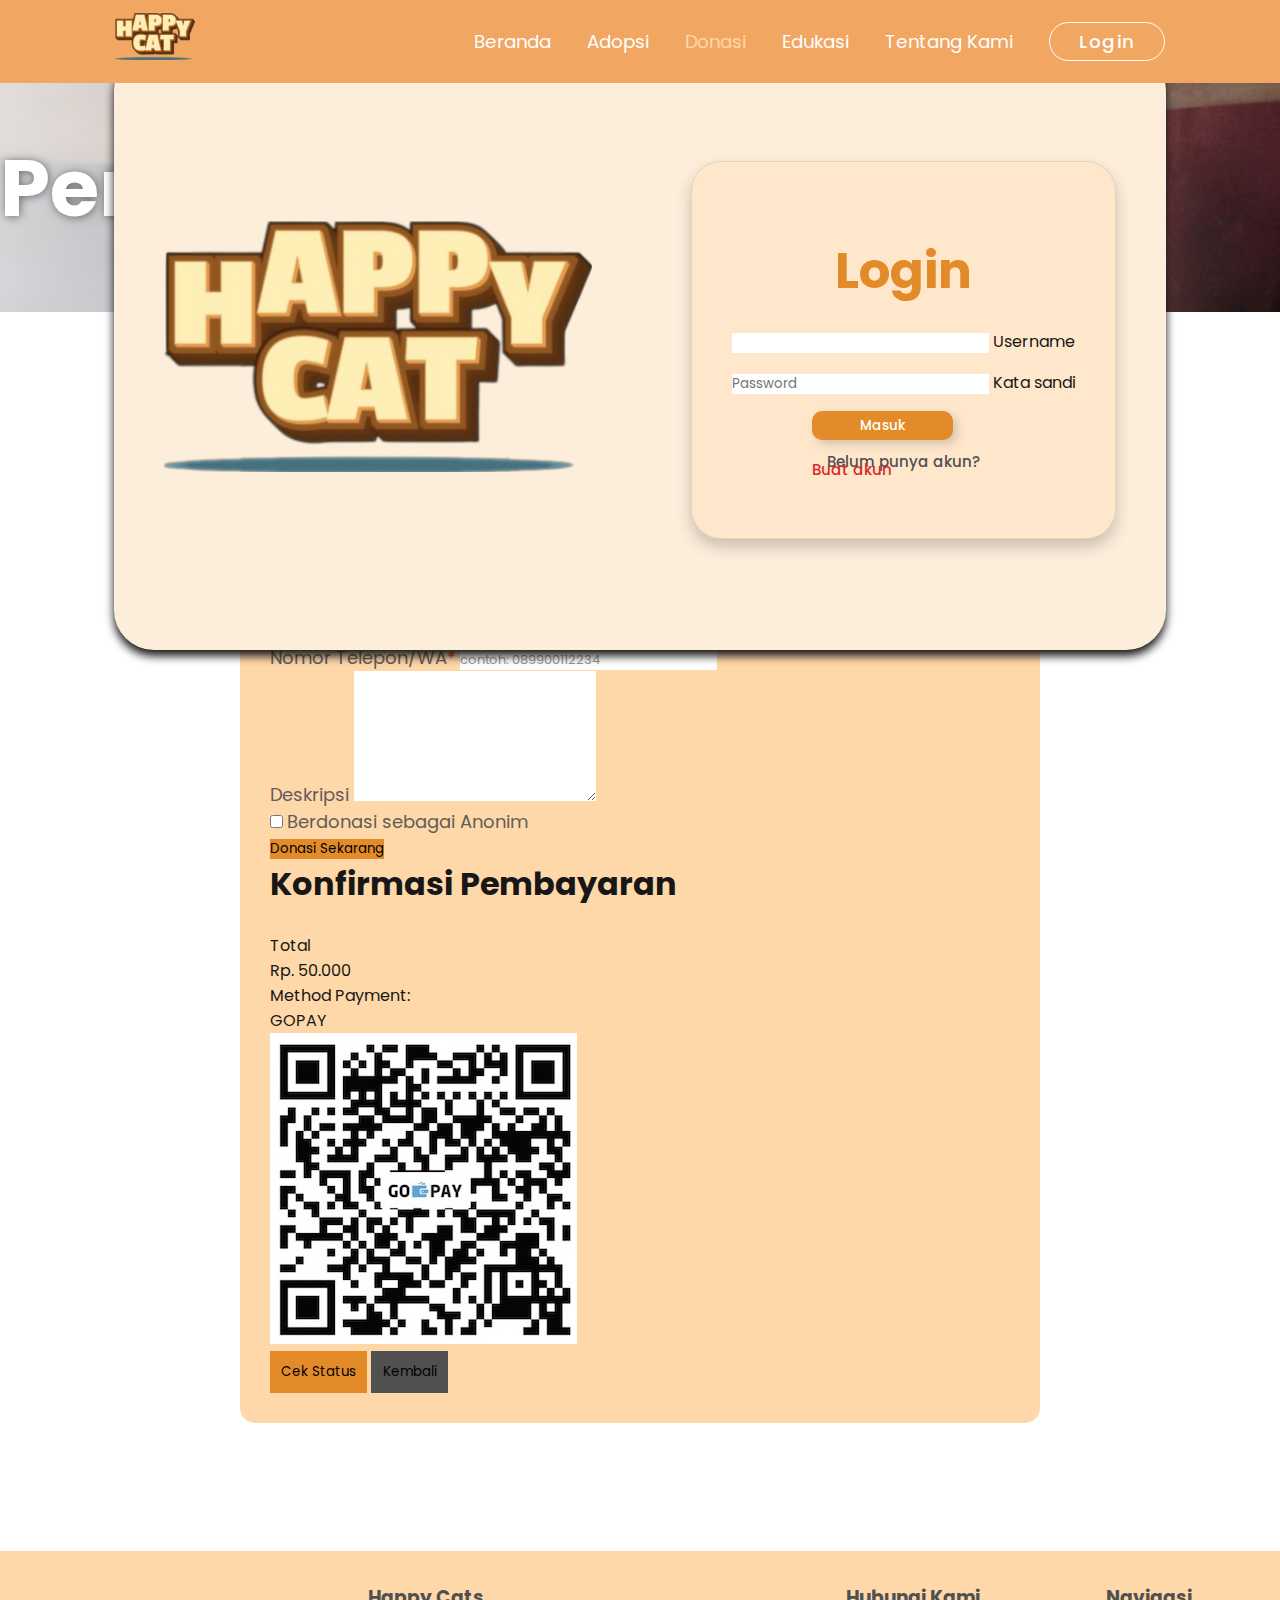
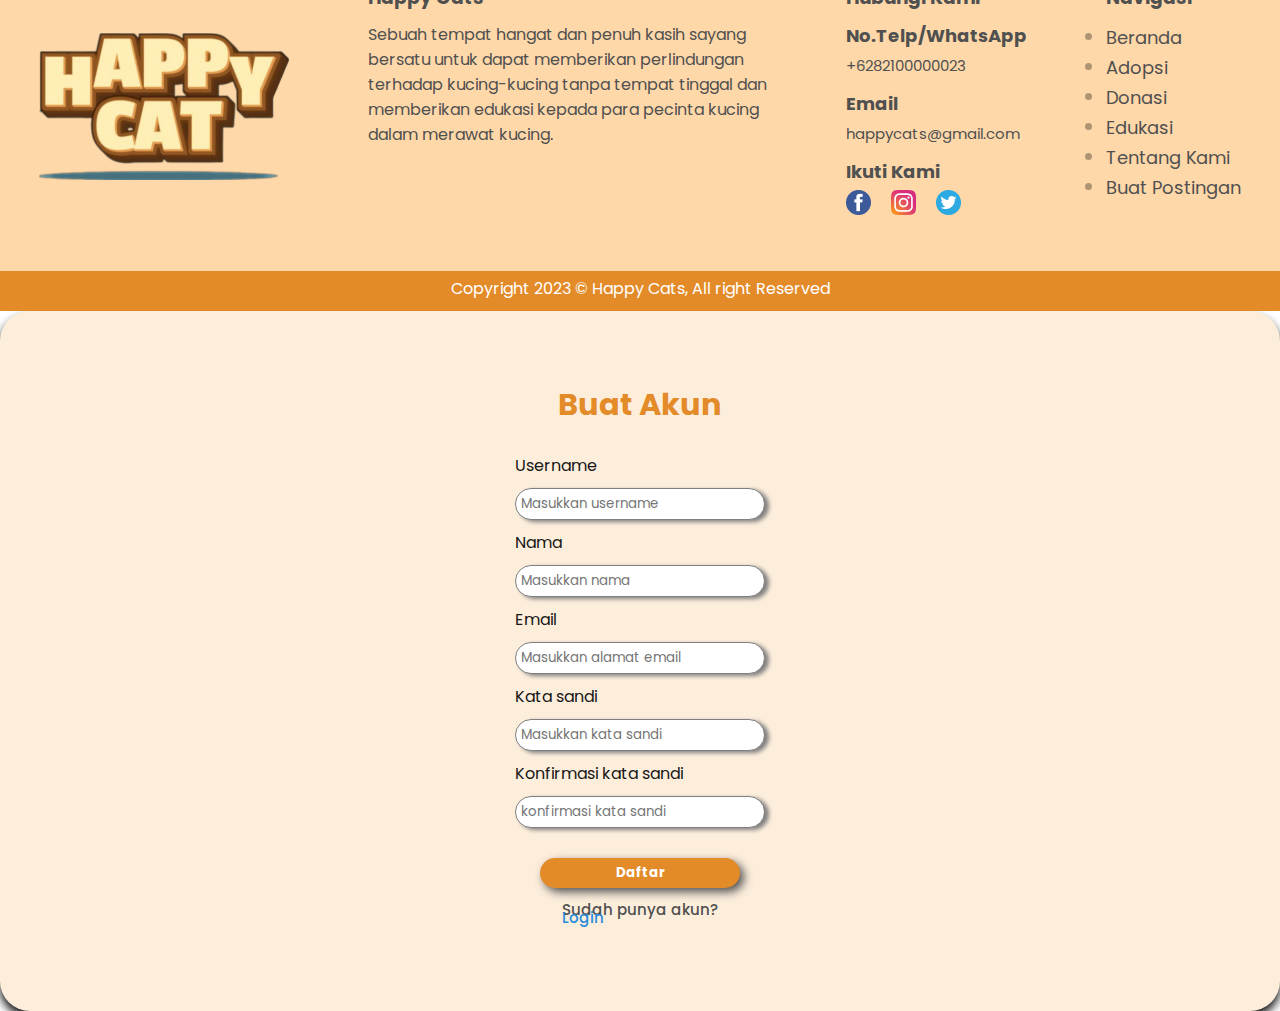
<file: donasi-pembayaran.html>
<!DOCTYPE html>
<html lang="en">
  <head>
    <meta charset="UTF-8" />
    <meta name="viewport" content="width=device-width, initial-scale=1.0" />
    <title>Pembayaran Donasi | Happy Cats</title>
    <link rel="shortcut icon" href="assets/img/logo.png" type="image/x-icon" />

    <link rel="stylesheet" href="css/mycss.css" />
    <link
      href="https://cdn.jsdelivr.net/npm/bootstrap@5.3.2/dist/css/bootstrap.min.css"
      rel="stylesheet"
      integrity="sha384-T3c6CoIi6uLrA9TneNEoa7RxnatzjcDSCmG1MXxSR1GAsXEV/Dwwykc2MPK8M2HN"
      crossorigin="anonymous"
    />
    <!-- Icons -->
    <link
      href="https://unpkg.com/boxicons@2.1.4/css/boxicons.min.css"
      rel="stylesheet"
    />
  </head>
  <body>
    <!-- Navbar -->
    <div class="my-header">
      <a href="home.html" class="my-logo">
        <img src="./assets/img/logo.png" alt="Logo" width="80px" />
      </a>

      <input type="checkbox" id="check" />
      <label for="check" class="burger-menu">
        <i class="bx bx-menu" id="menu-icon"></i>
        <i class="bx bx-x" id="close-icon"></i>
      </label>

      <nav class="my-navbar">
        <a href="index.html" style="--i: 0">Beranda</a>
        <a href="adopsi-kucing.html" style="--i: 1">Adopsi</a>
        <a href="donasi.html" style="--i: 2" class="active">Donasi</a>
        <a href="edukasi.html" style="--i: 3">Edukasi</a>
        <a href="tentang-kami.html" style="--i: 4">Tentang Kami</a>
        <a href=""></a>
        <button
          class="btn-nav"
          data-bs-target="#exampleModalToggle"
          data-bs-toggle="modal"
        >
          Login
        </button>
      </nav>
    </div>

    <!-- Form data donasi -->
    <section id="pembayaran-donasi">
      <div class="banner-img">
        <h1 class="text-center text-light">Pembayaran Donasi</h1>
      </div>

      <div class="container">
        <div class="breadcrumb">
          <nav style="--bs-breadcrumb-divider: '>'" aria-label="breadcrumb">
            <ol class="breadcrumb">
              <li class="breadcrumb-item"><a href="index.html">Beranda</a></li>
              <li class="breadcrumb-item"><a href="donasi.html">Donasi</a></li>
              <li class="breadcrumb-item active" aria-current="page">
                Pembayaran Donasi
              </li>
            </ol>
          </nav>
        </div>

        <!-- Donation Card Confirm -->
        <div class="detail-donatur">
          <h2 class="fw-bold mb-4">Detail Donatur</h2>

          <form action="status-pembayaran.html" method="post" id="donasi">
            <div class="row g-3">
              <div class="col">
                <div class="mb-3">
                  <label for="exampleInputEmail1" class="form-label"
                    >Nama depan<span>*</span></label
                  >
                  <input
                    type="text"
                    class="form-control"
                    id="exampleInputEmail1"
                    placeholder="Masukkan Nama depan Anda"
                  />
                </div>
              </div>
              <div class="col">
                <div class="mb-3">
                  <label for="exampleInputEmail1" class="form-label"
                    >Nama Belakang<span>*</span></label
                  >
                  <input
                    type="text"
                    class="form-control"
                    id="exampleInputEmail1"
                    placeholder="Masukkan Nama depan Anda"
                  />
                </div>
              </div>
            </div>

            <div class="row g-3">
              <div class="col">
                <div class="mb-3">
                  <label for="exampleInputEmail1" class="form-label"
                    >Alamat Email<span>*</span></label
                  >
                  <input
                    type="text"
                    class="form-control"
                    id="exampleInputEmail1"
                    placeholder="contoh: pambudi@gmail.com"
                  />
                </div>
                <div class="mb-3">
                  <label for="exampleInputEmail1" class="form-label"
                    >Nomor Telepon/WA<span>*</span></label
                  >
                  <input
                    type="text"
                    class="form-control"
                    id="exampleInputEmail1"
                    placeholder="contoh: 089900112234"
                  />
                </div>
              </div>
              <div class="col">
                <div class="mb-3">
                  <label for="exampleInputEmail1" class="form-label"
                    >Deskripsi
                  </label>
                  <textarea
                    class="form-control"
                    placeholder=""
                    id="floatingTextarea2"
                    style="height: 130px"
                  ></textarea>
                </div>
              </div>
            </div>
            <div class="row g-3">
              <div class="col">
                <div class="mb-3">
                  <div class="form-check">
                    <input
                      class="form-check-input"
                      type="checkbox"
                      id="checkbox"
                      onclick="anonima()"
                    />
                    <label class="form-check-label" for="flexCheckDefault">
                      Berdonasi sebagai Anonim
                    </label>
                  </div>
                </div>
              </div>
            </div>

            <div class="row">
              <div class="col text-center">
                <div class="d-grid gap-1 pt-4">
                  <button
                    type="button"
                    class="btn text-light fw-semibold"
                    data-bs-toggle="modal"
                    data-bs-target="#staticBackdrop"
                  >
                    Donasi Sekarang
                  </button>

                  <!-- Modal -->
                  <div
                    class="modal fade"
                    id="staticBackdrop"
                    data-bs-backdrop="static"
                    data-bs-keyboard="false"
                    tabindex="-1"
                    aria-labelledby="staticBackdropLabel"
                    aria-hidden="true"
                  >
                    <div class="modal-dialog modal-dialog-centered">
                      <div class="modal-content">
                        <div class="modal-header">
                          <h1
                            class="modal-title fs-5 fw-bold"
                            id="staticBackdropLabel"
                          >
                            Konfirmasi Pembayaran
                          </h1>
                          <button
                            type="button"
                            class="btn-close"
                            data-bs-dismiss="modal"
                            aria-label="Close"
                          ></button>
                        </div>
                        <div class="modal-body text-start">
                          <div class="total">
                            <p>
                              Total <br />
                              <span class="fw-semibold fs-2">Rp. 50.000</span>
                            </p>
                          </div>
                          <hr />
                          <p class="fs-5">
                            Method Payment: <br />
                            <span class="fw-semibold">GOPAY</span>
                          </p>
                          <img
                            class="mx-auto d-block"
                            src="./assets/img/example-qr.jpg"
                            alt=""
                          />
                          <!-- <hr> -->
                        </div>
                        <div class="btn-foot d-grid gap-1 p-5">
                          <a class="d-grid gap-1" href="status-pembayaran.html">
                            <button
                              type="button"
                              class="btn btn-primary status"
                              data-bs-dismiss="modal"
                            >
                              Cek Status
                            </button>
                          </a>
                          <button
                            type="button"
                            class="btn btn-secondary kembali"
                            data-bs-dismiss="modal"
                          >
                            Kembali
                          </button>
                          <!-- <button type="button" class="btn btn-primary">
                            Understood
                          </button> -->
                        </div>
                      </div>
                    </div>
                  </div>
                </div>
              </div>
            </div>
          </form>
        </div>
      </div>

      <!-- Footer -->
      <div class="footers">
        <div class="footer-top">
          <div class="footer-logo">
            <img src="./assets/img/logo.png" alt="" />
          </div>
          <div class="footer-happycats">
            <h3>Happy Cats</h3>
            <hr />
            <p>
              Sebuah tempat hangat dan penuh kasih sayang <br />
              bersatu untuk dapat memberikan perlindungan <br />
              terhadap kucing-kucing tanpa tempat tinggal dan <br />
              memberikan edukasi kepada para pecinta kucing <br />
              dalam merawat kucing.
            </p>
          </div>
          <div class="footer-hubungikami">
            <h3>Hubungi Kami</h3>
            <hr />
            <h5>No.Telp/WhatsApp</h5>
            <p>+6282100000023</p>
            <h5>Email</h5>
            <p>happycats@gmail.com</p>
            <h5>Ikuti Kami</h5>
            <div class="footer-icon">
              <a href="#"
                ><img
                  src="./assets/img/Facebook.png"
                  alt="gambarfacebook"
                  class="facebook"
              /></a>
              <a href="#"
                ><img
                  src="./assets/img/instagram.png"
                  alt="gambarfacebook"
                  class="instagram"
              /></a>
              <a href="#"
                ><img
                  src="./assets/img/Twitter.png"
                  alt="gambarfacebook"
                  class="twitter"
              /></a>
            </div>
          </div>
          <div class="navigasi">
            <h3>Navigasi</h3>
            <hr />
            <ul>
              <li><a href="index.html">Beranda</a></li>
              <li><a href="adopsi-kucing.html">Adopsi</a></li>
              <li><a href="donasi.html">Donasi</a></li>
              <li><a href="edukasi.html">Edukasi</a></li>
              <li><a href="tentang-kami.html">Tentang Kami</a></li>
              <li><a href="buat-postingan.html">Buat Postingan</a></li>
            </ul>
          </div>
        </div>

        <div class="footer-botton">
          <h5>Copyright 2023 &copy; Happy Cats, All right Reserved</h5>
        </div>
      </div>
    </section>

    <!-- Modal -->
    <section id="modal-euy">
      <!-- Login -->
      <div
        class="modal fade"
        id="exampleModalToggle"
        aria-hidden="true"
        aria-labelledby="exampleModalToggleLabel"
        tabindex="-1"
      >
        <div class="modal-dialog modal-dialog-centered">
          <div class="modal-content">
            <div class="modal-body">
              <div class="main-container">
                <div class="close-manual">
                  <button
                    type="button"
                    class="btn-close"
                    data-bs-dismiss="modal"
                    aria-label="Close"
                  ></button>
                </div>
                <div class="grid-login">
                  <div class="login-left text-center">
                    <img src="assets/img/logo.png" alt="" />
                  </div>
                  <div class="login-right">
                    <div class="boorder shadow">
                      <form action="#!">
                        <h4 class="fw-bold pb-3">Login</h4>
                        <div class="form-floating mb-3 mt-5">
                          <input
                            type="text"
                            class="form-control"
                            id="floatingInput"
                            placeholder=""
                          />
                          <label for="floatingInput">Username</label>
                        </div>
                        <div class="form-floating">
                          <input
                            type="password"
                            class="form-control"
                            id="floatingPassword"
                            placeholder="Password"
                          />
                          <label for="floatingPassword">Kata sandi</label>
                        </div>
                        <div class="text-center mt-3">
                          <button class="btn-submit">Masuk</button>
                        </div>

                        <div class="under-form text-center">
                          <hr />
                          <p>Belum punya akun?</p>
                          <div class="regis">
                            <button
                              data-bs-target="#exampleModalToggle2"
                              data-bs-toggle="modal"
                              type="button"
                            >
                              Buat akun
                            </button>
                          </div>
                        </div>
                      </form>
                    </div>
                  </div>
                </div>
              </div>
            </div>
          </div>
        </div>
      </div>

      <!-- Register -->
      <div
        class="modal fade"
        id="exampleModalToggle2"
        aria-hidden="true"
        aria-labelledby="exampleModalToggleLabel2"
        tabindex="-1"
      >
        <div class="modal-dialog modal-dialog-centered">
          <div class="modal-content">
            <div class="modal-body">
              <div class="regis-close-manual">
                <button
                  type="button"
                  class="btn-close"
                  data-bs-dismiss="modal"
                  aria-label="Close"
                ></button>
              </div>
              <div class="registrasi-modal">
                <form action="#!">
                  <h2 class="fs-1 fw-bold mb-4">Buat Akun</h2>
                  <div>
                    <label for="username">Username</label>
                    <input
                      type="text"
                      placeholder="Masukkan username"
                      name="username"
                    />
                  </div>
                  <div>
                    <label for="name">Nama</label>
                    <input
                      type="text"
                      placeholder="Masukkan nama"
                      name="name"
                    />
                  </div>
                  <div>
                    <label for="email">Email</label>
                    <input
                      type="email"
                      placeholder="Masukkan alamat email"
                      name="email"
                    />
                  </div>
                  <div>
                    <label for="password">Kata sandi</label>
                    <input
                      type="password"
                      placeholder="Masukkan kata sandi"
                      name="password"
                    />
                  </div>
                  <div>
                    <label for="confpassword">Konfirmasi kata sandi</label>
                    <input
                      type="password"
                      placeholder="konfirmasi kata sandi"
                      name="confpassword"
                    />
                  </div>
                  <div class="text-center mt-3">
                    <button class="btn-submit">Daftar</button>
                  </div>

                  <div class="under-form text-center">
                    <hr />
                    <p>Sudah punya akun?</p>
                    <div class="regis">
                      <button
                        data-bs-target="#exampleModalToggle"
                        data-bs-toggle="modal"
                        type="button"
                      >
                        Login
                      </button>
                    </div>
                  </div>
                </form>
              </div>
            </div>
          </div>
        </div>
      </div>
    </section>

    <script
      src="https://cdn.jsdelivr.net/npm/bootstrap@5.3.2/dist/js/bootstrap.bundle.min.js"
      integrity="sha384-C6RzsynM9kWDrMNeT87bh95OGNyZPhcTNXj1NW7RuBCsyN/o0jlpcV8Qyq46cDfL"
      crossorigin="anonymous"
    ></script>

    <script src="js/home.js"></script>
  </body>
</html>
</file>
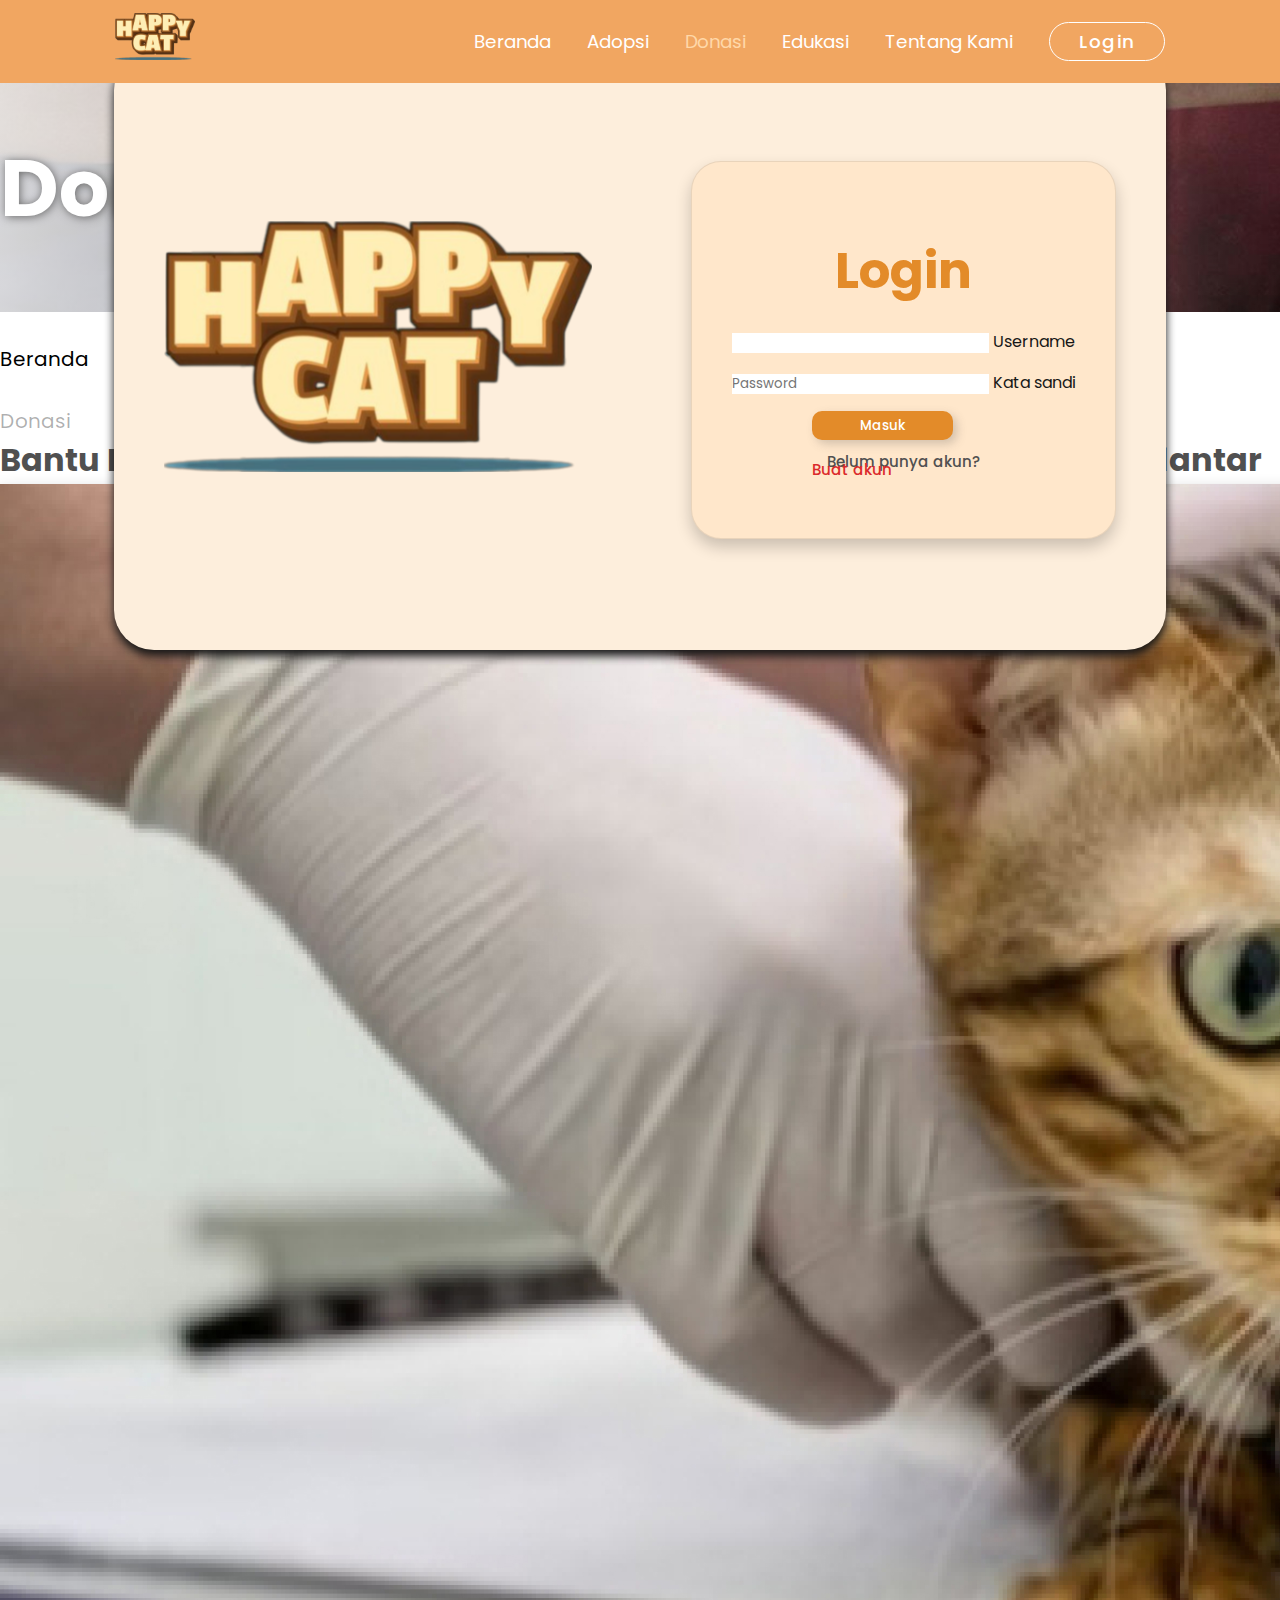
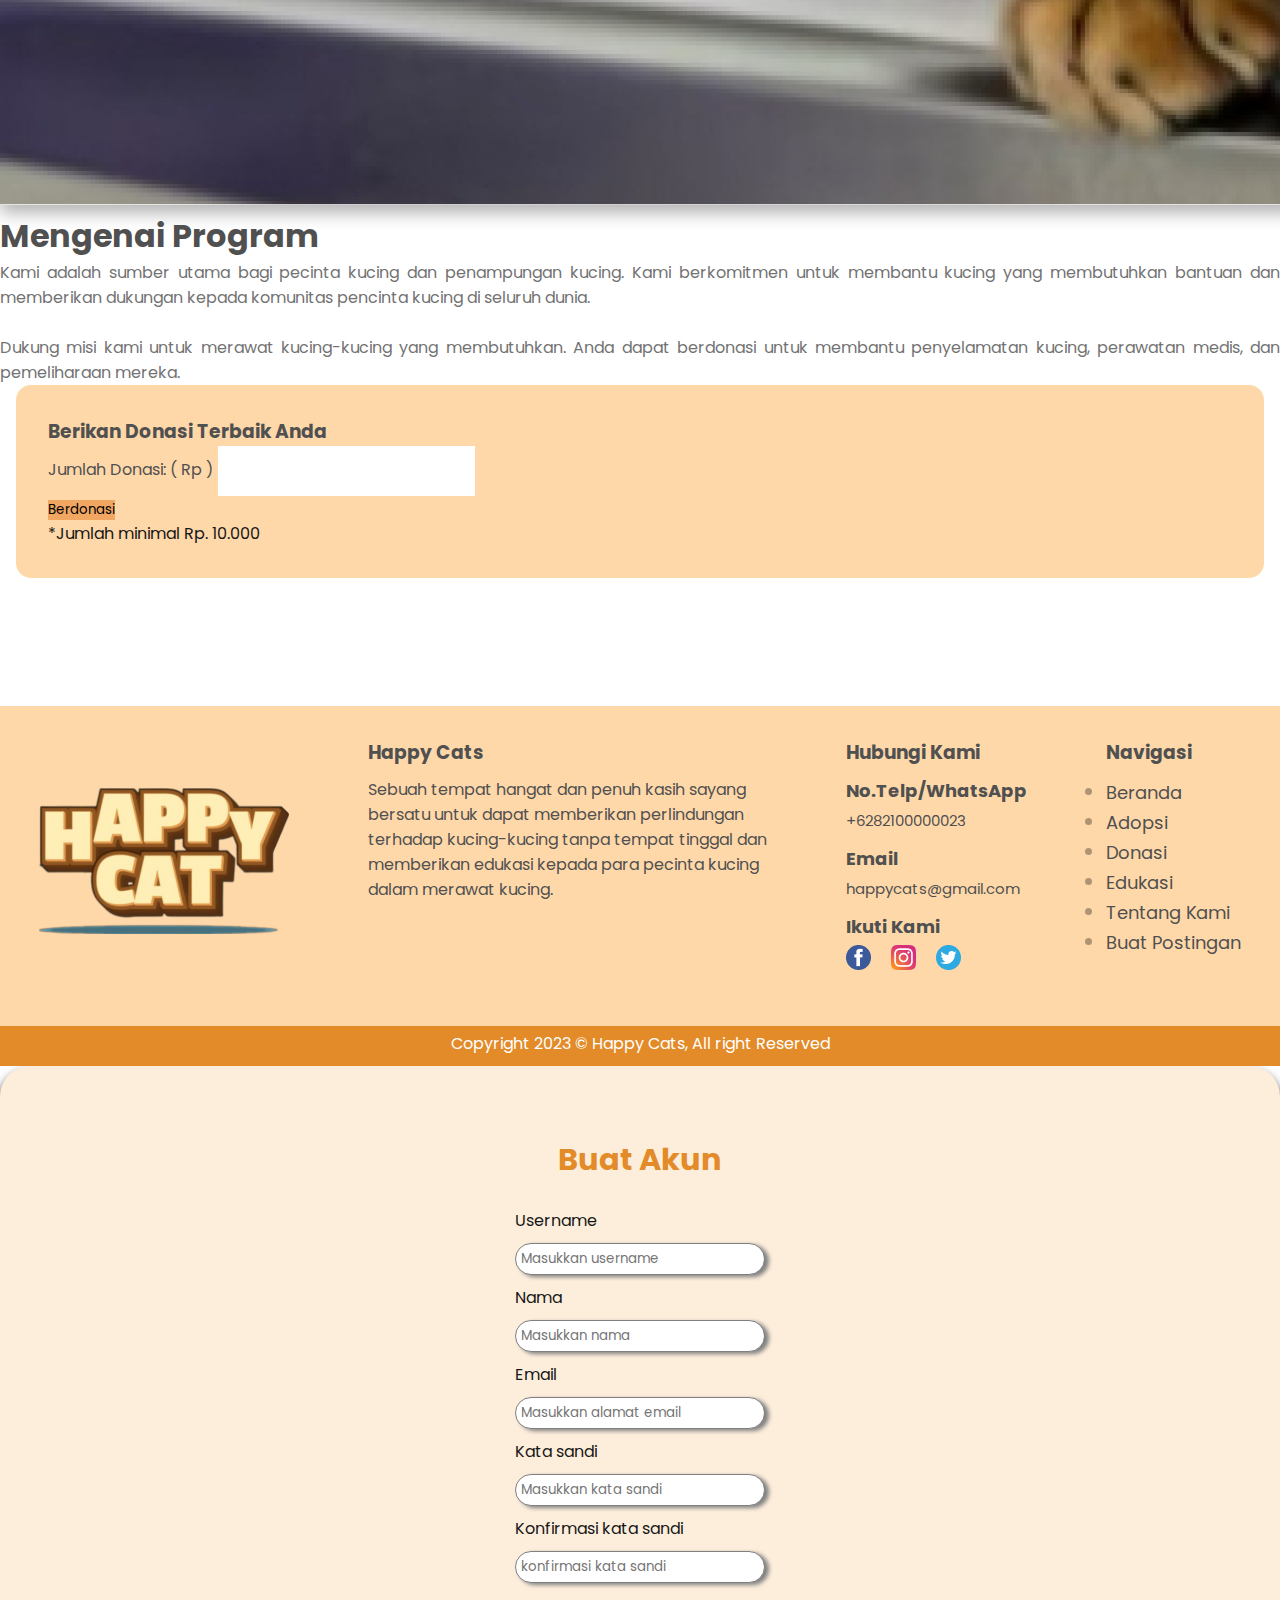
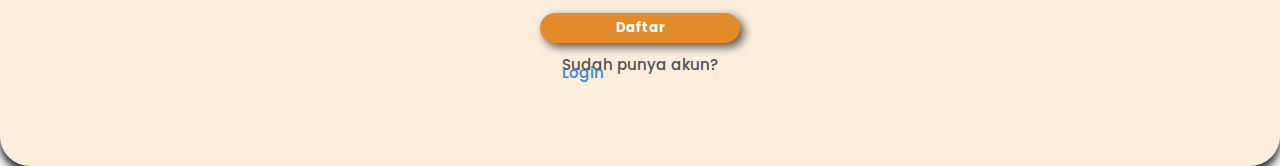
<file: donasi.html>
<!DOCTYPE html>
<html lang="en">
  <head>
    <meta charset="UTF-8" />
    <meta name="viewport" content="width=device-width, initial-scale=1.0" />
    <title>Donasi | Happy Cats</title>
    <link rel="shortcut icon" href="assets/img/logo.png" type="image/x-icon" />

    <link rel="stylesheet" href="css/mycss.css" />
    <link
      href="https://cdn.jsdelivr.net/npm/bootstrap@5.3.2/dist/css/bootstrap.min.css"
      rel="stylesheet"
      integrity="sha384-T3c6CoIi6uLrA9TneNEoa7RxnatzjcDSCmG1MXxSR1GAsXEV/Dwwykc2MPK8M2HN"
      crossorigin="anonymous"
    />
    <!-- Icons -->
    <link
      href="https://unpkg.com/boxicons@2.1.4/css/boxicons.min.css"
      rel="stylesheet"
    />
  </head>
  <body>
    <!-- Navbar -->
    <div class="my-header">
      <a href="home.html" class="my-logo">
        <img src="./assets/img/logo.png" alt="Logo" width="80px" />
      </a>

      <input type="checkbox" id="check" />
      <label for="check" class="burger-menu">
        <i class="bx bx-menu" id="menu-icon"></i>
        <i class="bx bx-x" id="close-icon"></i>
      </label>

      <nav class="my-navbar">
        <a href="index.html" style="--i: 0">Beranda</a>
        <a href="adopsi-kucing.html" style="--i: 1">Adopsi</a>
        <a href="donasi.html" style="--i: 2" class="active">Donasi</a>
        <a href="edukasi.html" style="--i: 3">Edukasi</a>
        <a href="tentang-kami.html" style="--i: 4">Tentang Kami</a>
        <a href=""></a>
        <button
          class="btn-nav"
          data-bs-target="#exampleModalToggle"
          data-bs-toggle="modal"
        >
          Login
        </button>
      </nav>
    </div>

    <!-- Banner Donasi -->
    <section id="donasi">
      <div class="banner-img">
        <h1 class="text-center text-light">Donasi</h1>
      </div>

      <div class="container">
        <div class="breadcrumb">
          <nav style="--bs-breadcrumb-divider: '>'" aria-label="breadcrumb">
            <ol class="breadcrumb">
              <li class="breadcrumb-item"><a href="index.html">Beranda</a></li>
              <li class="breadcrumb-item active" aria-current="page">Donasi</li>
            </ol>
          </nav>
        </div>

        <!-- Program -->
        <div class="row">
          <div class="col-8">
            <div class="program">
              <h1 class="fw-bold fs-2">
                Bantu Program Sterilisasi Kucing Gratis, untuk Mengurangi Kucing
                Terlantar
              </h1>
              <hr />

              <img
                class="img-fluid rounded my-4"
                style="box-shadow: 0 0.5rem 1rem rgba(0, 0, 0, 0.3)"
                src="./assets/img/img-program1.jpg"
                alt=""
              />

              <h1 class="fw-bold fs-2">Mengenai Program</h1>
              <p class="fs-5 mt-3">
                Kami adalah sumber utama bagi pecinta kucing dan penampungan
                kucing. Kami berkomitmen untuk membantu kucing yang membutuhkan
                bantuan dan memberikan dukungan kepada komunitas pencinta kucing
                di seluruh dunia. <br /><br />Dukung misi kami untuk merawat
                kucing-kucing yang membutuhkan. Anda dapat berdonasi untuk
                membantu penyelamatan kucing, perawatan medis, dan pemeliharaan
                mereka.
              </p>
            </div>
          </div>

          <!-- Donasi Card -->
          <div class="col-4">
            <div class="input-donasi sticky-top">
              <h3 class="fw-bold">Berikan Donasi Terbaik Anda</h3>

              <form method="post" action="donasi-pembayaran.html">
                <label class="fw-semibold mb-1">Jumlah Donasi: ( Rp )</label>
                <input
                  type="number"
                  class="form-control"
                  id="floatingInputValue"
                  required
                />
                <div class="d-grid gap-1 pt-3">
                  <button class="btn fw-semibold fs-5 text-light" type="submit">
                    Berdonasi
                  </button>
                </div>
                <p class="fst-italic opacity-50 mt-1">
                  *Jumlah minimal Rp. 10.000
                </p>
              </form>
            </div>
          </div>
        </div>
      </div>

      <!-- Footer -->
      <div class="footers">
        <div class="footer-top">
          <div class="footer-logo">
            <img src="./assets/img/logo.png" alt="" />
          </div>
          <div class="footer-happycats">
            <h3>Happy Cats</h3>
            <hr />
            <p>
              Sebuah tempat hangat dan penuh kasih sayang <br />
              bersatu untuk dapat memberikan perlindungan <br />
              terhadap kucing-kucing tanpa tempat tinggal dan <br />
              memberikan edukasi kepada para pecinta kucing <br />
              dalam merawat kucing.
            </p>
          </div>
          <div class="footer-hubungikami">
            <h3>Hubungi Kami</h3>
            <hr />
            <h5>No.Telp/WhatsApp</h5>
            <p>+6282100000023</p>
            <h5>Email</h5>
            <p>happycats@gmail.com</p>
            <h5>Ikuti Kami</h5>
            <div class="footer-icon">
              <a href="#"
                ><img
                  src="./assets/img/Facebook.png"
                  alt="gambarfacebook"
                  class="facebook"
              /></a>
              <a href="#"
                ><img
                  src="./assets/img/instagram.png"
                  alt="gambarfacebook"
                  class="instagram"
              /></a>
              <a href="#"
                ><img
                  src="./assets/img/Twitter.png"
                  alt="gambarfacebook"
                  class="twitter"
              /></a>
            </div>
          </div>
          <div class="navigasi">
            <h3>Navigasi</h3>
            <hr />
            <ul>
              <li><a href="index.html">Beranda</a></li>
              <li><a href="adopsi-kucing.html">Adopsi</a></li>
              <li><a href="donasi.html">Donasi</a></li>
              <li><a href="edukasi.html">Edukasi</a></li>
              <li><a href="tentang-kami.html">Tentang Kami</a></li>
              <li><a href="buat-postingan.html">Buat Postingan</a></li>
            </ul>
          </div>
        </div>

        <div class="footer-botton">
          <h5>Copyright 2023 &copy; Happy Cats, All right Reserved</h5>
        </div>
      </div>
    </section>

    <!-- Modal -->
    <section id="modal-euy">
      <!-- Login -->
      <div
        class="modal fade"
        id="exampleModalToggle"
        aria-hidden="true"
        aria-labelledby="exampleModalToggleLabel"
        tabindex="-1"
      >
        <div class="modal-dialog modal-dialog-centered">
          <div class="modal-content">
            <div class="modal-body">
              <div class="main-container">
                <div class="close-manual">
                  <button
                    type="button"
                    class="btn-close"
                    data-bs-dismiss="modal"
                    aria-label="Close"
                  ></button>
                </div>
                <div class="grid-login">
                  <div class="login-left text-center">
                    <img src="assets/img/logo.png" alt="" />
                  </div>
                  <div class="login-right">
                    <div class="boorder shadow">
                      <form action="#!">
                        <h4 class="fw-bold pb-3">Login</h4>
                        <div class="form-floating mb-3 mt-5">
                          <input
                            type="text"
                            class="form-control"
                            id="floatingInput"
                            placeholder=""
                          />
                          <label for="floatingInput">Username</label>
                        </div>
                        <div class="form-floating">
                          <input
                            type="password"
                            class="form-control"
                            id="floatingPassword"
                            placeholder="Password"
                          />
                          <label for="floatingPassword">Kata sandi</label>
                        </div>
                        <div class="text-center mt-3">
                          <button class="btn-submit">Masuk</button>
                        </div>

                        <div class="under-form text-center">
                          <hr />
                          <p>Belum punya akun?</p>
                          <div class="regis">
                            <button
                              data-bs-target="#exampleModalToggle2"
                              data-bs-toggle="modal"
                              type="button"
                            >
                              Buat akun
                            </button>
                          </div>
                        </div>
                      </form>
                    </div>
                  </div>
                </div>
              </div>
            </div>
          </div>
        </div>
      </div>

      <!-- Register -->
      <div
        class="modal fade"
        id="exampleModalToggle2"
        aria-hidden="true"
        aria-labelledby="exampleModalToggleLabel2"
        tabindex="-1"
      >
        <div class="modal-dialog modal-dialog-centered">
          <div class="modal-content">
            <div class="modal-body">
              <div class="regis-close-manual">
                <button
                  type="button"
                  class="btn-close"
                  data-bs-dismiss="modal"
                  aria-label="Close"
                ></button>
              </div>
              <div class="registrasi-modal">
                <form action="#!">
                  <h2 class="fs-1 fw-bold mb-4">Buat Akun</h2>
                  <div>
                    <label for="username">Username</label>
                    <input
                      type="text"
                      placeholder="Masukkan username"
                      name="username"
                    />
                  </div>
                  <div>
                    <label for="name">Nama</label>
                    <input
                      type="text"
                      placeholder="Masukkan nama"
                      name="name"
                    />
                  </div>
                  <div>
                    <label for="email">Email</label>
                    <input
                      type="email"
                      placeholder="Masukkan alamat email"
                      name="email"
                    />
                  </div>
                  <div>
                    <label for="password">Kata sandi</label>
                    <input
                      type="password"
                      placeholder="Masukkan kata sandi"
                      name="password"
                    />
                  </div>
                  <div>
                    <label for="confpassword">Konfirmasi kata sandi</label>
                    <input
                      type="password"
                      placeholder="konfirmasi kata sandi"
                      name="confpassword"
                    />
                  </div>
                  <div class="text-center mt-3">
                    <button class="btn-submit">Daftar</button>
                  </div>

                  <div class="under-form text-center">
                    <hr />
                    <p>Sudah punya akun?</p>
                    <div class="regis">
                      <button
                        data-bs-target="#exampleModalToggle"
                        data-bs-toggle="modal"
                        type="button"
                      >
                        Login
                      </button>
                    </div>
                  </div>
                </form>
              </div>
            </div>
          </div>
        </div>
      </div>
    </section>

    <script
      src="https://cdn.jsdelivr.net/npm/bootstrap@5.3.2/dist/js/bootstrap.bundle.min.js"
      integrity="sha384-C6RzsynM9kWDrMNeT87bh95OGNyZPhcTNXj1NW7RuBCsyN/o0jlpcV8Qyq46cDfL"
      crossorigin="anonymous"
    ></script>
  </body>
</html>
</file>
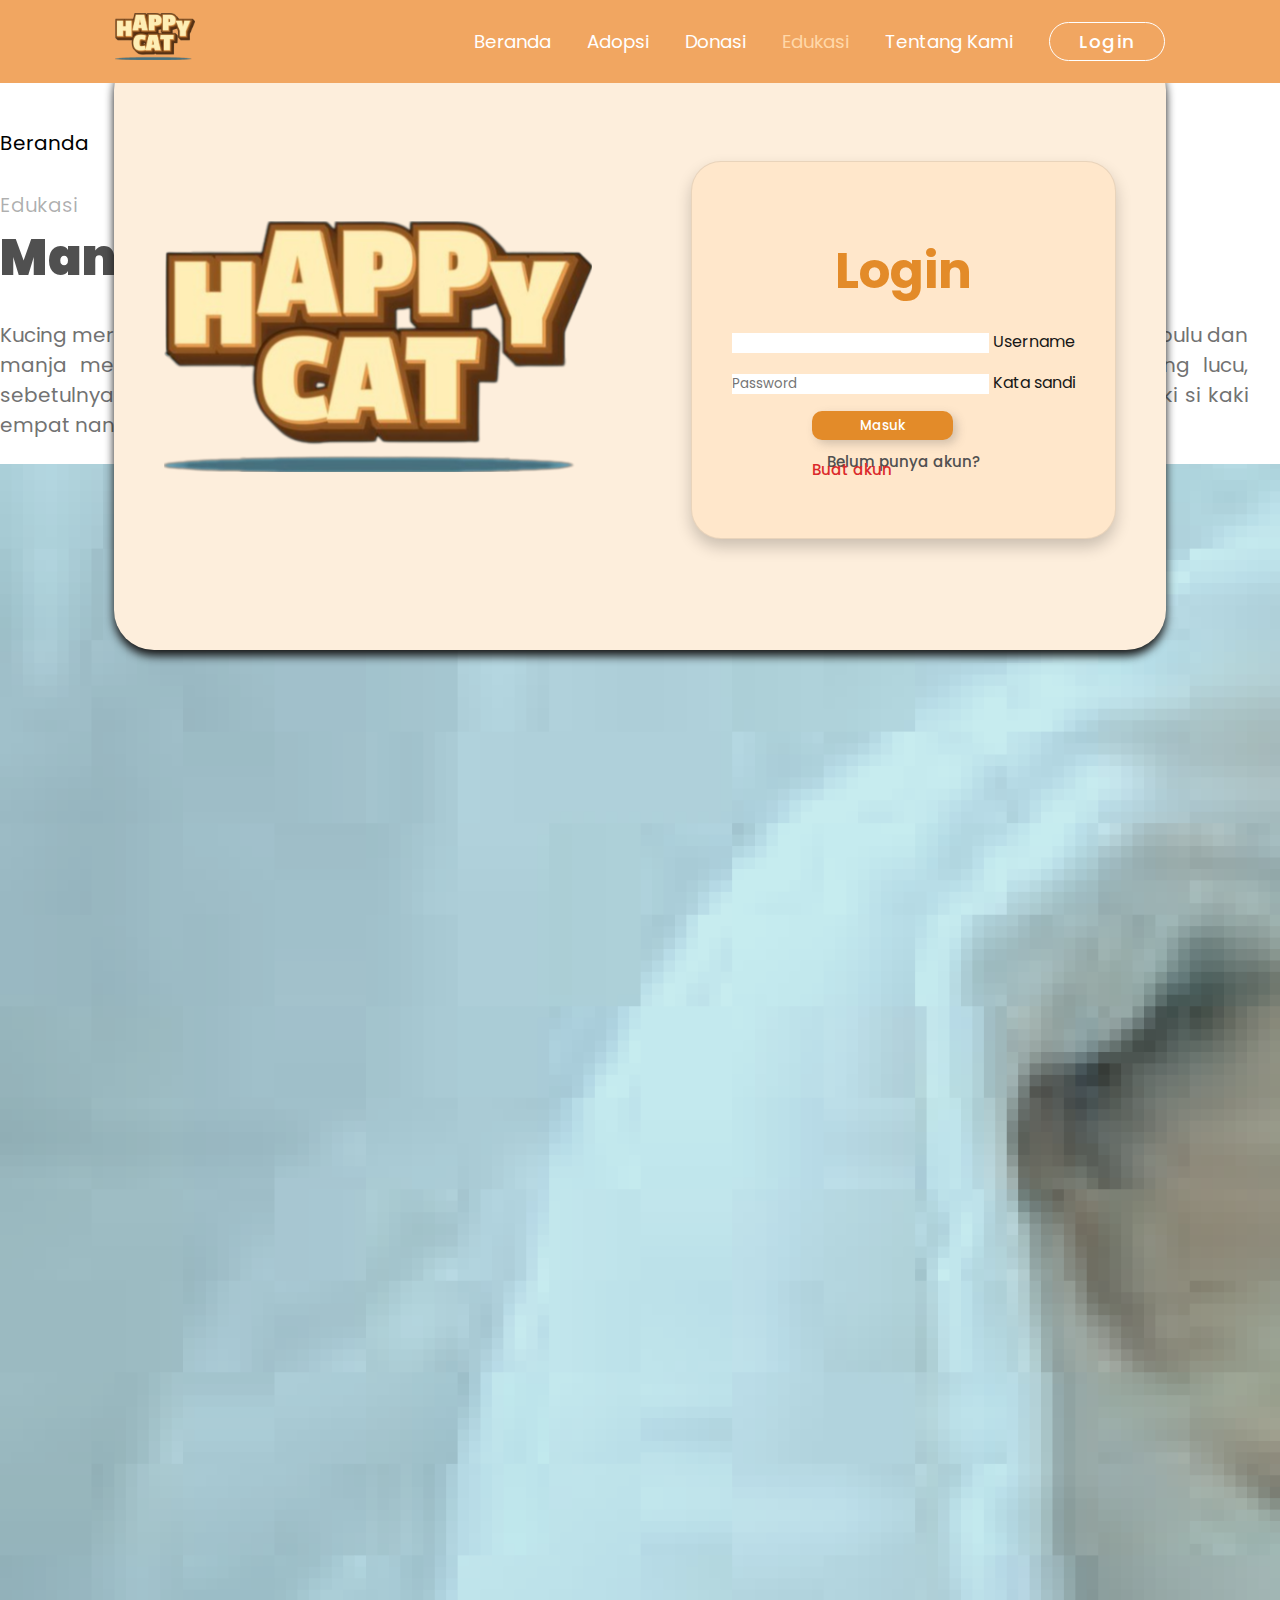
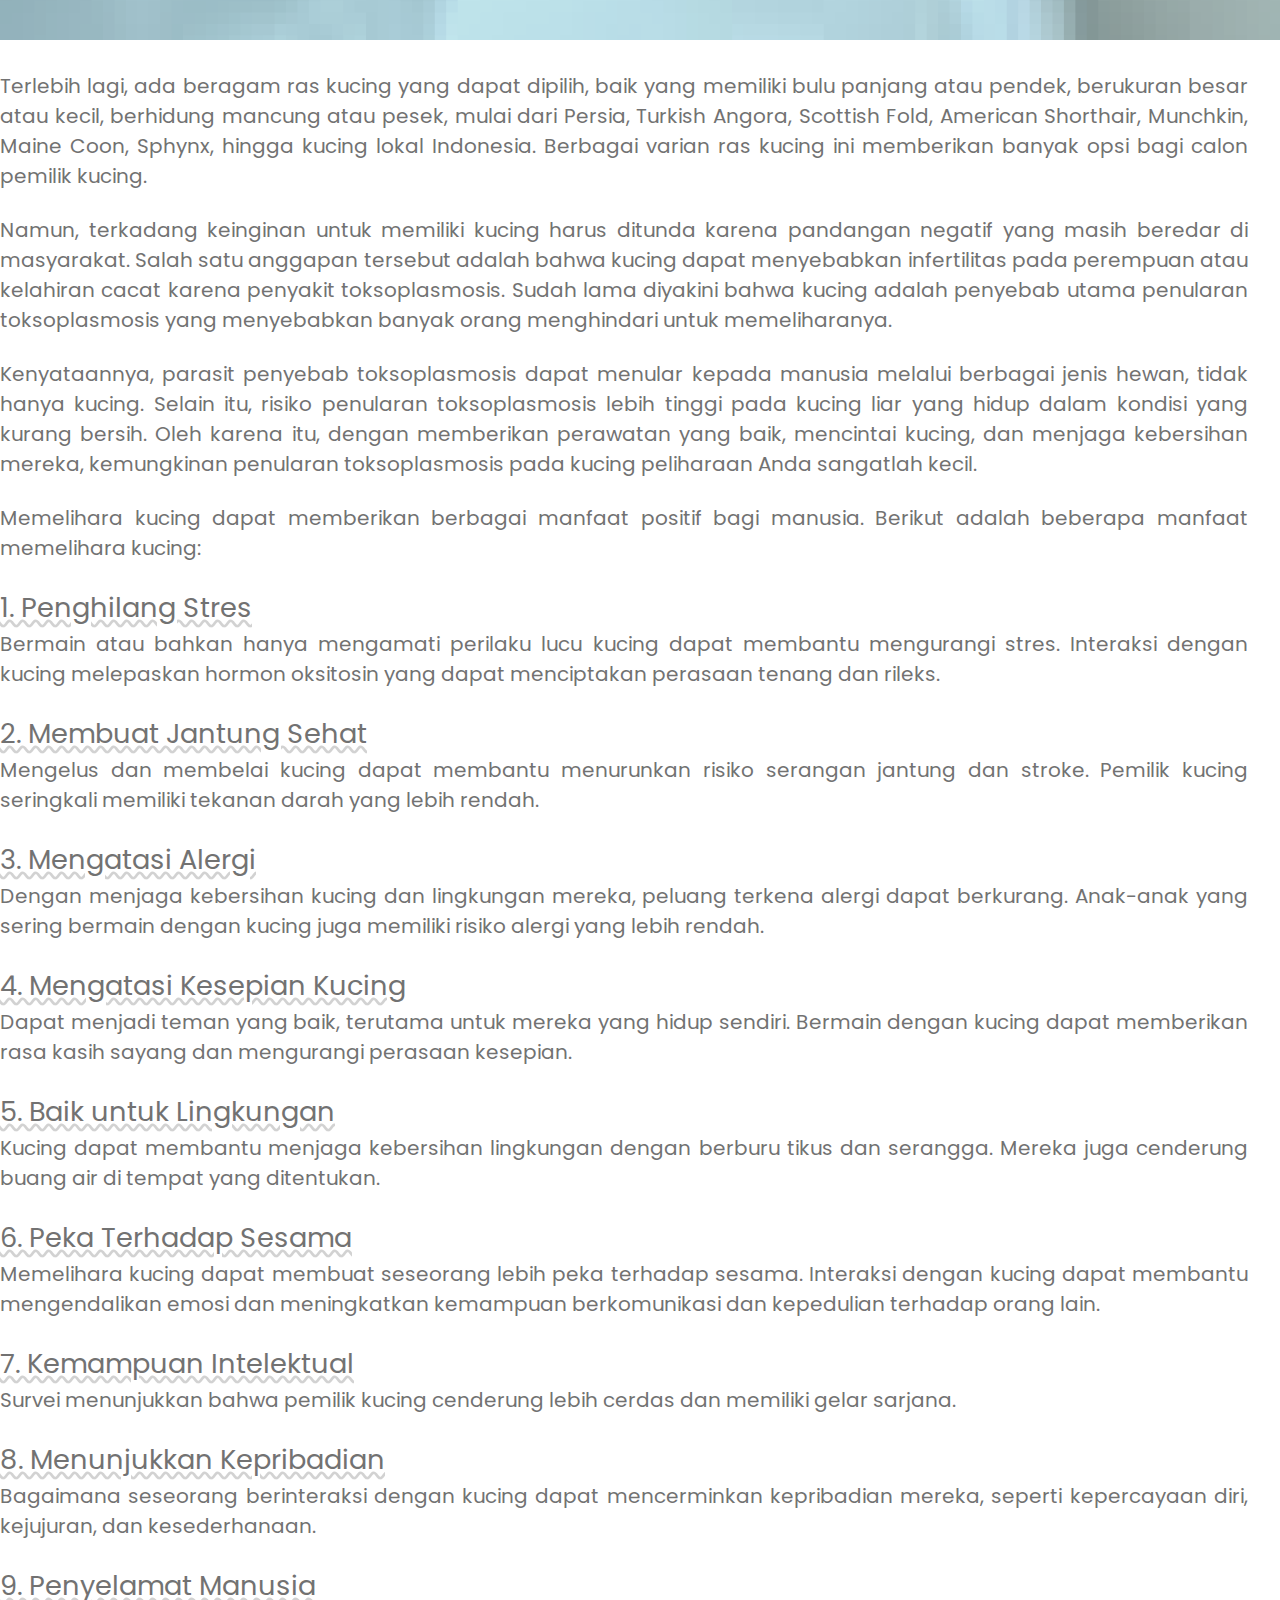
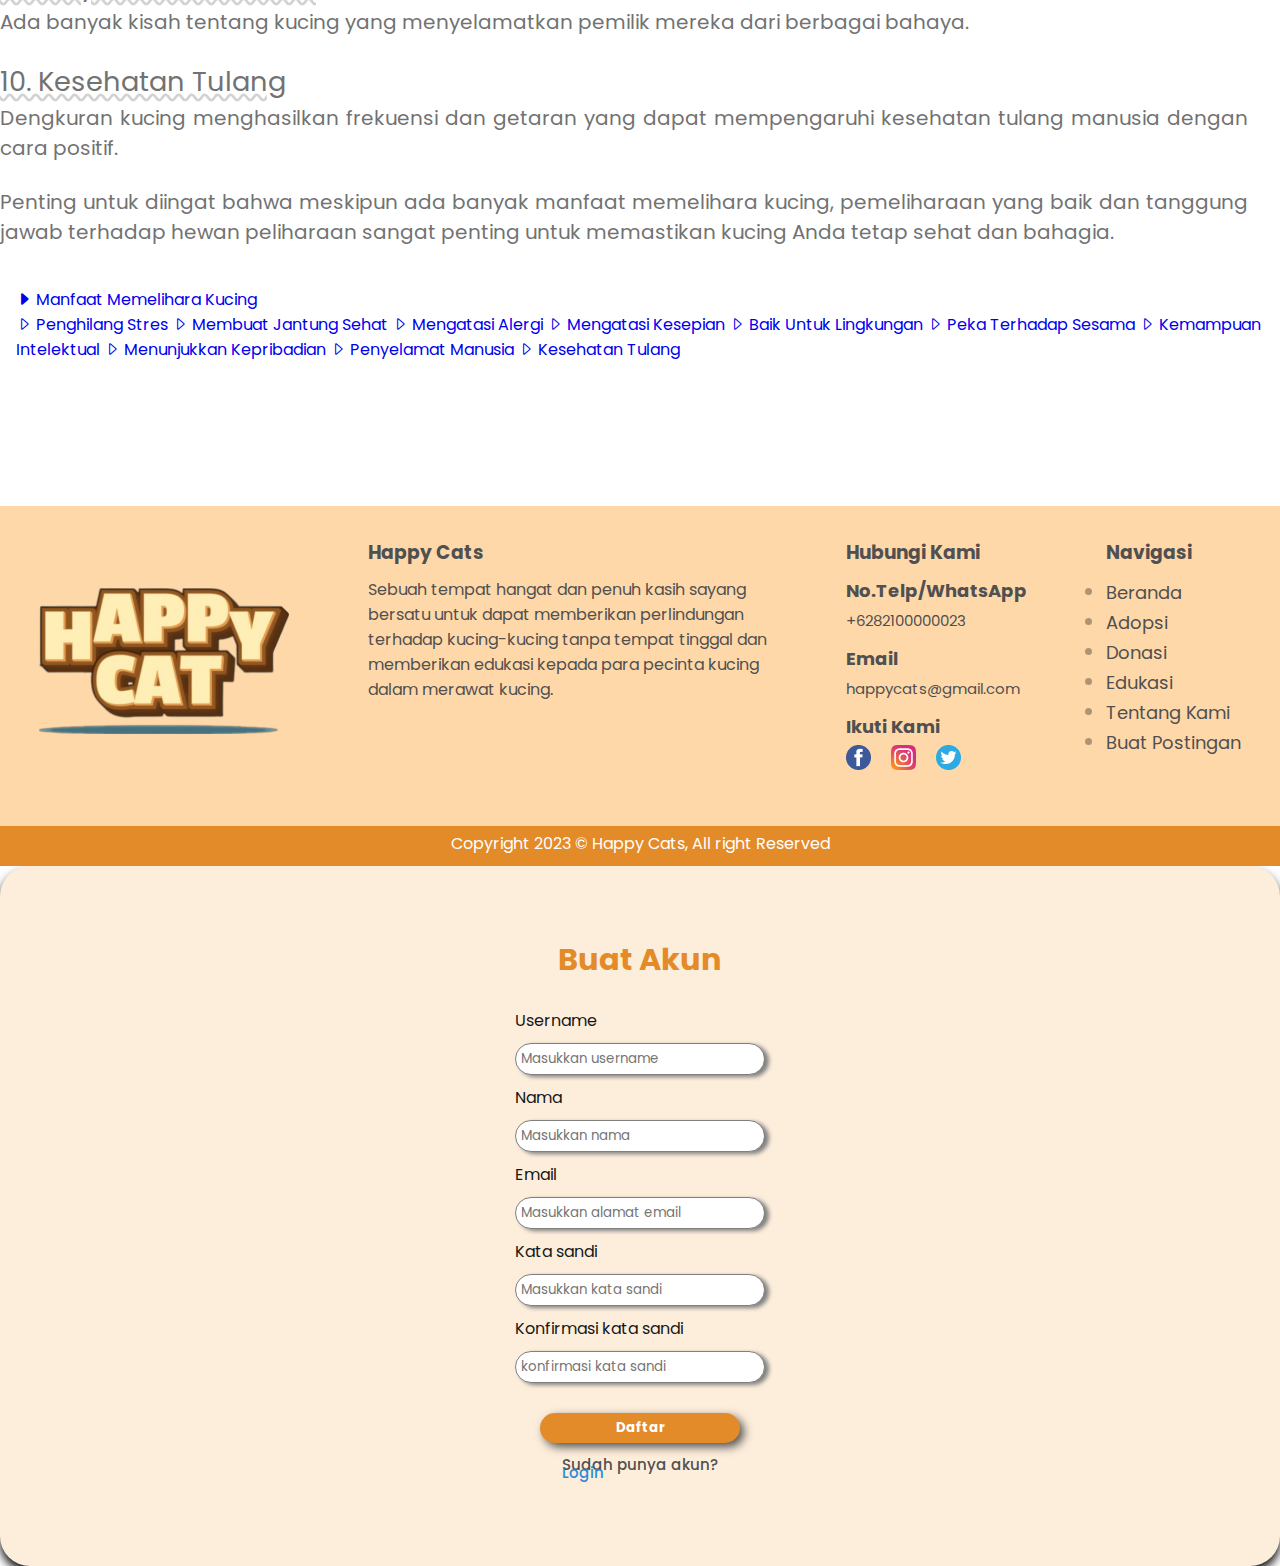
<file: edukasi.html>
<!DOCTYPE html>
<html lang="en">
  <head>
    <meta charset="UTF-8" />
    <meta name="viewport" content="width=device-width, initial-scale=1.0" />
    <title>Edukasi | Happy Cats</title>
    <link rel="shortcut icon" href="assets/img/logo.png" type="image/x-icon" />

    <link rel="stylesheet" href="css/mycss.css" />
    <link
      href="https://cdn.jsdelivr.net/npm/bootstrap@5.3.2/dist/css/bootstrap.min.css"
      rel="stylesheet"
      integrity="sha384-T3c6CoIi6uLrA9TneNEoa7RxnatzjcDSCmG1MXxSR1GAsXEV/Dwwykc2MPK8M2HN"
      crossorigin="anonymous"
    />
    <!-- Icons -->
    <link
      href="https://unpkg.com/boxicons@2.1.4/css/boxicons.min.css"
      rel="stylesheet"
    />
    <link
      rel="stylesheet"
      href="https://cdn.jsdelivr.net/npm/bootstrap-icons@1.11.1/font/bootstrap-icons.css"
    />
  </head>
  <body>
    <!-- Navbar -->
    <div class="my-header">
      <a href="home.html" class="my-logo">
        <img src="./assets/img/logo.png" alt="Logo" width="80px" />
      </a>

      <input type="checkbox" id="check" />
      <label for="check" class="burger-menu">
        <i class="bx bx-menu" id="menu-icon"></i>
        <i class="bx bx-x" id="close-icon"></i>
      </label>

      <nav class="my-navbar">
        <a href="index.html" style="--i: 0">Beranda</a>
        <a href="adopsi-kucing.html" style="--i: 1">Adopsi</a>
        <a href="donasi.html" style="--i: 2">Donasi</a>
        <a href="edukasi.html" style="--i: 3" class="active">Edukasi</a>
        <a href="tentang-kami.html" style="--i: 4">Tentang Kami</a>
        <a href=""></a>
        <button
          class="btn-nav"
          data-bs-target="#exampleModalToggle"
          data-bs-toggle="modal"
        >
          Login
        </button>
      </nav>
    </div>

    <!-- Edukasi -->
    <section id="edukasi">
      <div class="container">
        <div class="breadcrumb">
          <nav style="--bs-breadcrumb-divider: '>'" aria-label="breadcrumb">
            <ol class="breadcrumb">
              <li class="breadcrumb-item">
                <a href="index.html">Beranda</a>
              </li>
              <li class="breadcrumb-item active" aria-current="page">
                Edukasi
              </li>
            </ol>
          </nav>
        </div>
        <div class="row">
          <div class="col">
            <div class="content">
              <!-- Content -->
              <div
                data-bs-spy="scroll"
                data-bs-target="#navbar-example3"
                data-bs-smooth-scroll="true"
                class="scrollspy-example-2"
                tabindex="0"
              >
                <div class="judul">
                  <h1>Manfaat Memelihara Kucing</h1>
                  <!-- <p>18 Oktober 2023</p> -->
                  <hr />
                </div>

                <div class="isi">
                  <div id="item-1">
                    <p>
                      Kucing merupakan salah satu hewan peliharaan paling
                      populer di dunia selain anjing. Bentuknya yang mungil
                      berbulu dan manja membuat banyak orang gemas dan ingin
                      memelihara kucing. Namun lepas dari tampilannya yang lucu,
                      sebetulnya ada banyak sekali manfaat memelihara kucing
                      bagi manusia yang bisa jadi pertimbangan memiliki si kaki
                      empat nan imut ini.
                    </p>
                    <img
                      src="assets/img/Mamfaat-Memelihara-Kucing.png"
                      class="img-fluid rounded-3 shadow"
                      alt=""
                    />
                    <p>
                      Terlebih lagi, ada beragam ras kucing yang dapat dipilih,
                      baik yang memiliki bulu panjang atau pendek, berukuran
                      besar atau kecil, berhidung mancung atau pesek, mulai dari
                      Persia, Turkish Angora, Scottish Fold, American Shorthair,
                      Munchkin, Maine Coon, Sphynx, hingga kucing lokal
                      Indonesia. Berbagai varian ras kucing ini memberikan
                      banyak opsi bagi calon pemilik kucing.
                    </p>
                    <p>
                      Namun, terkadang keinginan untuk memiliki kucing harus
                      ditunda karena pandangan negatif yang masih beredar di
                      masyarakat. Salah satu anggapan tersebut adalah bahwa
                      kucing dapat menyebabkan infertilitas pada perempuan atau
                      kelahiran cacat karena penyakit toksoplasmosis. Sudah lama
                      diyakini bahwa kucing adalah penyebab utama penularan
                      toksoplasmosis yang menyebabkan banyak orang menghindari
                      untuk memeliharanya.
                    </p>
                    <p>
                      Kenyataannya, parasit penyebab toksoplasmosis dapat
                      menular kepada manusia melalui berbagai jenis hewan, tidak
                      hanya kucing. Selain itu, risiko penularan toksoplasmosis
                      lebih tinggi pada kucing liar yang hidup dalam kondisi
                      yang kurang bersih. Oleh karena itu, dengan memberikan
                      perawatan yang baik, mencintai kucing, dan menjaga
                      kebersihan mereka, kemungkinan penularan toksoplasmosis
                      pada kucing peliharaan Anda sangatlah kecil.
                    </p>
                    <p>
                      Memelihara kucing dapat memberikan berbagai manfaat
                      positif bagi manusia. Berikut adalah beberapa manfaat
                      memelihara kucing:
                    </p>
                  </div>
                  <p id="item-1-1">
                    <span class="fw-semibold fs-4">1. Penghilang Stres </span>
                    <br />
                    Bermain atau bahkan hanya mengamati perilaku lucu kucing
                    dapat membantu mengurangi stres. Interaksi dengan kucing
                    melepaskan hormon oksitosin yang dapat menciptakan perasaan
                    tenang dan rileks.
                  </p>
                  <p id="item-1-2">
                    <span class="fw-semibold fs-4"
                      >2. Membuat Jantung Sehat</span
                    >
                    <br />
                    Mengelus dan membelai kucing dapat membantu menurunkan
                    risiko serangan jantung dan stroke. Pemilik kucing
                    seringkali memiliki tekanan darah yang lebih rendah.
                  </p>
                  <p id="item-1-3">
                    <span class="fw-semibold fs-4">3. Mengatasi Alergi </span>
                    <br />
                    Dengan menjaga kebersihan kucing dan lingkungan mereka,
                    peluang terkena alergi dapat berkurang. Anak-anak yang
                    sering bermain dengan kucing juga memiliki risiko alergi
                    yang lebih rendah.
                  </p>
                  <p id="item-1-4">
                    <span class="fw-semibold fs-4"
                      >4. Mengatasi Kesepian Kucing
                    </span>
                    <br />
                    Dapat menjadi teman yang baik, terutama untuk mereka yang
                    hidup sendiri. Bermain dengan kucing dapat memberikan rasa
                    kasih sayang dan mengurangi perasaan kesepian.
                  </p>
                  <p id="item-1-5">
                    <span class="fw-semibold fs-4"
                      >5. Baik untuk Lingkungan
                    </span>
                    <br />
                    Kucing dapat membantu menjaga kebersihan lingkungan dengan
                    berburu tikus dan serangga. Mereka juga cenderung buang air
                    di tempat yang ditentukan.
                  </p>
                  <p id="item-1-6">
                    <span class="fw-semibold fs-4"
                      >6. Peka Terhadap Sesama
                    </span>
                    <br />
                    Memelihara kucing dapat membuat seseorang lebih peka
                    terhadap sesama. Interaksi dengan kucing dapat membantu
                    mengendalikan emosi dan meningkatkan kemampuan berkomunikasi
                    dan kepedulian terhadap orang lain.
                  </p>
                  <p id="item-1-7">
                    <span class="fw-semibold fs-4"
                      >7. Kemampuan Intelektual
                    </span>
                    <br />
                    Survei menunjukkan bahwa pemilik kucing cenderung lebih
                    cerdas dan memiliki gelar sarjana.
                  </p>
                  <p id="item-1-8">
                    <span class="fw-semibold fs-4"
                      >8. Menunjukkan Kepribadian
                    </span>
                    <br />
                    Bagaimana seseorang berinteraksi dengan kucing dapat
                    mencerminkan kepribadian mereka, seperti kepercayaan diri,
                    kejujuran, dan kesederhanaan.
                  </p>
                  <p id="item-1-9">
                    <span class="fw-semibold fs-4">9. Penyelamat Manusia</span>
                    <br />
                    Ada banyak kisah tentang kucing yang menyelamatkan pemilik
                    mereka dari berbagai bahaya.
                  </p>
                  <p id="item-1-10">
                    <span class="fw-semibold fs-4">10. Kesehatan Tulang </span>
                    <br />
                    Dengkuran kucing menghasilkan frekuensi dan getaran yang
                    dapat mempengaruhi kesehatan tulang manusia dengan cara
                    positif.
                  </p>
                  <p>
                    Penting untuk diingat bahwa meskipun ada banyak manfaat
                    memelihara kucing, pemeliharaan yang baik dan tanggung jawab
                    terhadap hewan peliharaan sangat penting untuk memastikan
                    kucing Anda tetap sehat dan bahagia.
                  </p>
                </div>
              </div>
            </div>
          </div>
          <div class="col-3">
            <div class="tes sticky-top">
              <div class="spynavbar shadow">
                <nav
                  id="navbar-example3"
                  class="h-100 flex-column align-items-stretch"
                >
                  <nav class="nav nav-pills flex-column">
                    <a class="nav-link" href="#item-1"
                      ><i class="bi bi-caret-right-fill"></i> Manfaat Memelihara
                      Kucing</a
                    >
                    <nav class="nav nav-pills flex-column">
                      <a class="nav-link ms-3 my-1" href="#item-1-1"
                        ><i class="bi bi-caret-right"></i> Penghilang Stres</a
                      >
                      <a class="nav-link ms-3 my-1" href="#item-1-2"
                        ><i class="bi bi-caret-right"></i> Membuat Jantung
                        Sehat</a
                      >
                      <a class="nav-link ms-3 my-1" href="#item-1-3"
                        ><i class="bi bi-caret-right"></i> Mengatasi Alergi</a
                      >
                      <a class="nav-link ms-3 my-1" href="#item-1-4"
                        ><i class="bi bi-caret-right"></i> Mengatasi Kesepian</a
                      >
                      <a class="nav-link ms-3 my-1" href="#item-1-5"
                        ><i class="bi bi-caret-right"></i> Baik Untuk
                        Lingkungan</a
                      >
                      <a class="nav-link ms-3 my-1" href="#item-1-6"
                        ><i class="bi bi-caret-right"></i> Peka Terhadap
                        Sesama</a
                      >
                      <a class="nav-link ms-3 my-1" href="#item-1-7"
                        ><i class="bi bi-caret-right"></i> Kemampuan
                        Intelektual</a
                      >
                      <a class="nav-link ms-3 my-1" href="#item-1-8"
                        ><i class="bi bi-caret-right"></i> Menunjukkan
                        Kepribadian</a
                      >
                      <a class="nav-link ms-3 my-1" href="#item-1-9"
                        ><i class="bi bi-caret-right"></i> Penyelamat Manusia</a
                      >
                      <a class="nav-link ms-3 my-1" href="#item-1-10"
                        ><i class="bi bi-caret-right"></i> Kesehatan Tulang</a
                      >
                    </nav>
                  </nav>
                </nav>
              </div>
            </div>
          </div>
          <!-- <div class="col-3"></div> -->
        </div>
      </div>

      <!-- Footer -->
      <div class="footers">
        <div class="footer-top">
          <div class="footer-logo">
            <img src="./assets/img/logo.png" alt="" />
          </div>
          <div class="footer-happycats">
            <h3>Happy Cats</h3>
            <hr />
            <p>
              Sebuah tempat hangat dan penuh kasih sayang <br />
              bersatu untuk dapat memberikan perlindungan <br />
              terhadap kucing-kucing tanpa tempat tinggal dan <br />
              memberikan edukasi kepada para pecinta kucing <br />
              dalam merawat kucing.
            </p>
          </div>
          <div class="footer-hubungikami">
            <h3>Hubungi Kami</h3>
            <hr />
            <h5>No.Telp/WhatsApp</h5>
            <p>+6282100000023</p>
            <h5>Email</h5>
            <p>happycats@gmail.com</p>
            <h5>Ikuti Kami</h5>
            <div class="footer-icon">
              <a href="#"
                ><img
                  src="./assets/img/Facebook.png"
                  alt="gambarfacebook"
                  class="facebook"
              /></a>
              <a href="#"
                ><img
                  src="./assets/img/instagram.png"
                  alt="gambarfacebook"
                  class="instagram"
              /></a>
              <a href="#"
                ><img
                  src="./assets/img/Twitter.png"
                  alt="gambarfacebook"
                  class="twitter"
              /></a>
            </div>
          </div>
          <div class="navigasi">
            <h3>Navigasi</h3>
            <hr />
            <ul>
              <li><a href="index.html">Beranda</a></li>
              <li><a href="adopsi-kucing.html">Adopsi</a></li>
              <li><a href="donasi.html">Donasi</a></li>
              <li><a href="edukasi.html">Edukasi</a></li>
              <li><a href="tentang-kami.html">Tentang Kami</a></li>
              <li><a href="buat-postingan.html">Buat Postingan</a></li>
            </ul>
          </div>
        </div>

        <div class="footer-botton">
          <h5>Copyright 2023 &copy; Happy Cats, All right Reserved</h5>
        </div>
      </div>
    </section>

    <!-- Modal -->
    <section id="modal-euy">
      <!-- Login -->
      <div
        class="modal fade"
        id="exampleModalToggle"
        aria-hidden="true"
        aria-labelledby="exampleModalToggleLabel"
        tabindex="-1"
      >
        <div class="modal-dialog modal-dialog-centered">
          <div class="modal-content">
            <div class="modal-body">
              <div class="main-container">
                <div class="close-manual">
                  <button
                    type="button"
                    class="btn-close"
                    data-bs-dismiss="modal"
                    aria-label="Close"
                  ></button>
                </div>
                <div class="grid-login">
                  <div class="login-left text-center">
                    <img src="assets/img/logo.png" alt="" />
                  </div>
                  <div class="login-right">
                    <div class="boorder shadow">
                      <form action="#!">
                        <h4 class="fw-bold pb-3">Login</h4>
                        <div class="form-floating mb-3 mt-5">
                          <input
                            type="text"
                            class="form-control"
                            id="floatingInput"
                            placeholder=""
                          />
                          <label for="floatingInput">Username</label>
                        </div>
                        <div class="form-floating">
                          <input
                            type="password"
                            class="form-control"
                            id="floatingPassword"
                            placeholder="Password"
                          />
                          <label for="floatingPassword">Kata sandi</label>
                        </div>
                        <div class="text-center mt-3">
                          <button class="btn-submit">Masuk</button>
                        </div>

                        <div class="under-form text-center">
                          <hr />
                          <p>Belum punya akun?</p>
                          <div class="regis">
                            <button
                              data-bs-target="#exampleModalToggle2"
                              data-bs-toggle="modal"
                              type="button"
                            >
                              Buat akun
                            </button>
                          </div>
                        </div>
                      </form>
                    </div>
                  </div>
                </div>
              </div>
            </div>
          </div>
        </div>
      </div>

      <!-- Register -->
      <div
        class="modal fade"
        id="exampleModalToggle2"
        aria-hidden="true"
        aria-labelledby="exampleModalToggleLabel2"
        tabindex="-1"
      >
        <div class="modal-dialog modal-dialog-centered">
          <div class="modal-content">
            <div class="modal-body">
              <div class="regis-close-manual">
                <button
                  type="button"
                  class="btn-close"
                  data-bs-dismiss="modal"
                  aria-label="Close"
                ></button>
              </div>
              <div class="registrasi-modal">
                <form action="#!">
                  <h2 class="fs-1 fw-bold mb-4">Buat Akun</h2>
                  <div>
                    <label for="username">Username</label>
                    <input
                      type="text"
                      placeholder="Masukkan username"
                      name="username"
                    />
                  </div>
                  <div>
                    <label for="name">Nama</label>
                    <input
                      type="text"
                      placeholder="Masukkan nama"
                      name="name"
                    />
                  </div>
                  <div>
                    <label for="email">Email</label>
                    <input
                      type="email"
                      placeholder="Masukkan alamat email"
                      name="email"
                    />
                  </div>
                  <div>
                    <label for="password">Kata sandi</label>
                    <input
                      type="password"
                      placeholder="Masukkan kata sandi"
                      name="password"
                    />
                  </div>
                  <div>
                    <label for="confpassword">Konfirmasi kata sandi</label>
                    <input
                      type="password"
                      placeholder="konfirmasi kata sandi"
                      name="confpassword"
                    />
                  </div>
                  <div class="text-center mt-3">
                    <button class="btn-submit">Daftar</button>
                  </div>

                  <div class="under-form text-center">
                    <hr />
                    <p>Sudah punya akun?</p>
                    <div class="regis">
                      <button
                        data-bs-target="#exampleModalToggle"
                        data-bs-toggle="modal"
                        type="button"
                      >
                        Login
                      </button>
                    </div>
                  </div>
                </form>
              </div>
            </div>
          </div>
        </div>
      </div>
    </section>

    <script
      src="https://cdn.jsdelivr.net/npm/bootstrap@5.3.2/dist/js/bootstrap.bundle.min.js"
      integrity="sha384-C6RzsynM9kWDrMNeT87bh95OGNyZPhcTNXj1NW7RuBCsyN/o0jlpcV8Qyq46cDfL"
      crossorigin="anonymous"
    ></script>
  </body>
</html>
</file>
<file: css/mycss.css>
@import url("https://fonts.googleapis.com/css2?family=Poppins:wght@300;400;500;600;700;800&display=swap");

* {
  margin: 0;
  padding: 0;
  box-sizing: border-box;
  border: none;
  outline: none;
  scroll-behavior: smooth;
  font-family: "Poppins", sans-serif;
  text-decoration: none !important;
}

hr {
  color: rgba(0, 0, 0, 0.5) !important;
}

#temukan-kucing {
  margin-top: 10rem;
}

#temukan-kucing li a {
  color: #000;
  font-size: 20px;
}

#temukan-kucing li {
  color: #00000050;
  font-size: 20px;
}

#temukan-kucing .judul h1 {
  color: #505050;
}

#temukan-kucing .judul span {
  font-size: 20px;
  font-weight: normal;
}

.search-filter {
  background-color: #f1a661;
}

.search-filter input::placeholder {
  font-size: 13px;
  font-style: italic;
}

.search-filter .kategori,
.kota {
  margin-left: -1rem;
}

.search-filter button {
  background-color: rgb(249, 249, 249);
  color: #505050;
}

.search-filter button:hover {
  background-color: #ffd8a9;
  transition: 0.2s;
}

.search-filter button:focus {
  border: 1px solid #fff !important;
}

.search-filter button:active {
  background-color: #fff0df !important;
  transition: 0.1s;
}

.konten-adopsi .side-kucing {
  background-color: #f1a661;
}

.side-kucing hr {
  border: 1px solid #fff;
}

.side-kucing h2 {
  font-size: 1.7rem;
}

#temukan-kucing .isi-artikel {
  background-color: #fff;
}

.isi-artikel p {
  font-size: 12px;
}

.isi-artikel span {
  color: #505050;
  font-size: 10px;
}

.isi-artikel hr {
  border: 1px solid #000000;
  /* margin-bottom: -0.1rem; */
}

.side-kucing p {
  color: #fff;
  font-weight: 100;
}

.side-kucing .post a {
  color: #505050;
  background-color: #fff;
  transition: 0.2s;
}

.side-kucing .post a:hover {
  background-color: #dedede;
  transition: 0.2s;
  box-shadow: 2px 2px 5px rgba(0, 0, 0, 0.1);
}

.side-kucing img {
  height: 100% !important;
}

.side-kucing .isi-artikel {
  margin-top: 0.8rem !important;
  box-shadow: 2px 2px 2px rgba(0, 0, 0, 0.1);
}

.artikel-foot a:hover {
  text-decoration: underline !important;
}

.side-kucing .isi-artikel:hover {
  box-shadow: 2px 2px 12px rgba(42, 42, 42, 0.3);
  transition: 0.1s;
}

.side-kucing .isi-artikel:active {
  background-color: rgb(246, 246, 246) !important;
  /* transition: 0.1s; */
}

.card-footer {
  background-color: #ffd8a9 !important;
  padding: 1rem 0 0 0 !important;
}

#detail-kucing .card-footer-detail {
  background-color: #ffd8a9 !important;
  padding: 0.8rem 2rem !important;
  box-shadow: 2px 2px 12px rgba(42, 42, 42, 0.3);
  border-radius: 15px;
}

/* .card-footer-detail .nama-user {
  font-size: 21px;
} */

.card-footer-detail img {
  height: 3.5rem;
  border: 1px solid rgb(86, 86, 86);
  box-shadow: 2px 2px 12px rgba(42, 42, 42, 0.4);
}

.card-footer img {
  height: 3rem;
  border: 1px solid rgb(86, 86, 86);
  box-shadow: 2px 2px 12px rgba(42, 42, 42, 0.4);
}

.show-kucing .card-body {
  background-color: #ffd8a9;
  color: #505050;
  padding: 1rem 2.5rem;
}

.card-footer img {
  margin-left: 1.5rem;
}

.card-footer .user-acc {
  margin-left: -0.2rem;
}

.show-kucing .card-body p {
  font-size: 14px;
}

.show-kucing .card {
  border: none;
  box-shadow: 2px 2px 12px rgba(42, 42, 42, 0.4);
  transition: 0.1s;
}

.show-kucing .card:hover {
  box-shadow: 2px 2px 12px rgba(42, 42, 42, 0.5);
  transition: 0.1s;
}

.show-kucing .cats-row {
  margin-top: 0.5rem;
}

.cats-row h2 {
  color: #3d3d3d;
}

.cats-row p {
  color: #505050;
}

#detail-kucing {
  margin-top: 10rem;
}

#detail-kucing li a {
  color: #000;
  font-size: 20px;
}

#detail-kucing li {
  color: #00000050;
  font-size: 20px;
}

.tes.sticky-top {
  top: 6rem;
  z-index: 1;
}

.kucing-lainnya .text-end a {
  font-size: 20px;
  color: #505050;
}

.kucing-lainnya .text-end a:hover {
  text-decoration: underline !important;
}

.carousel-indicators button.img-thumbnail {
  width: 80px;
}

.carousel-indicators button.img-thumbnail:not(.active) {
  opacity: 0.7;
}

.carousel-indicators {
  position: static !important;
}

.carousel .carousel-indicators {
  max-height: 70%;
  margin: 0 auto;
}

.carousel-indicators .small-img {
  /* top: 50%;
  right: 50%; */
  transform: translate(0, -50%);
  margin-top: 3rem;
}

/* .carousel-indicators .small-img {
  background-color: red !important;
} */

#detail-kucing .judul h1 {
  color: #505050;
  font-size: 3rem;
  margin-top: -1rem;
}

#detail-kucing .data-info p {
  margin: -0.8rem 0;
  color: #505050;
}

.data-info #more {
  display: none;
}

#readmore {
  border: none;
  background-color: #fff;
  color: #f1a661;
  font-size: 18px;
}

.info-2 table td {
  border: none;
  padding: 0;
}

.info-2 .table tr td {
  color: #505050;
}

.data-info .card-footer {
  padding: 1rem 2rem;
  border-radius: 10px !important;
  box-shadow: 1px 1px 12px rgba(42, 42, 42, 0.2);
}

.data-info .card-footer img {
  margin-left: -0.5rem;
}

.data-info .card-footer .user-acc {
  margin-left: -2rem;
  margin-top: 1rem;
}

.user-acc p {
  color: #3d3d3d;
}

.user-acc .nama-user {
  font-size: 21px;
}

.user-acc .lokasi {
  margin-top: 0.3rem !important;
  font-size: 15px !important;
}

.card-footer .detail-user {
  margin-top: 0.5rem !important;
}

#detail-kucing .detail-user {
  font-size: 14px;
}

#detail-kucing .card-body {
  padding: 1rem 1.5rem;
}

#detail-kucing .card-footer {
  padding: 1rem 0 0 0 !important;
}

.adopsi-card {
  box-shadow: 2px 2px 12px rgba(42, 42, 42, 0.3);
}

.adopsi-card h3 {
  font-size: 20px;
  font-weight: 600;
}

.adopsi-card {
  background-color: #ffd8a9;
  padding: 1.5rem;
  border-radius: 10px;
}

.adopsi-card .report {
  text-align: end;
  padding-top: 0.5rem;
  margin-bottom: -0.5rem;
}

.report button {
  color: #505050;
  background-color: transparent;
}

#detail-kucing .kirim {
  background-color: #e38b29;
  color: #fff;
}

#detail-kucing .kembali {
  background-color: #9d9d9d;
  color: #fff;
}

.data-info .desc {
  font-size: 16px;
}

.info-2 table {
  font-size: 16px;
}

/* .text-start h4 {
  font-weight: bold;
} */

@import url("https://fonts.googleapis.com/css2?family=Poppins:wght@300;400;500;600;700;800&display=swap");
:root {
  --primary-text: #171717;
  --second-text: #505050;
  --primary: #ffff;
  --bgc: #e38b29;
  --second-bgc: #f1a661;
  --main-color: #ffd8a9;
  --second-color: #fdeedc;
}

body {
  /* font-family: "Poppins", sans-serif; */
  background-color: var(--primary);
  color: var(--primary-text);
  font-family: "Poppins", sans-serif;
}

.my-header {
  position: fixed;
  top: 0;
  left: 0;
  width: 100%;
  padding: 0.8rem 9%;
  background: var(--second-bgc);
  /* background: rgba(0, 0, 0, 0.1);
  backdrop-filter: blur(50px); */
  display: flex;
  justify-content: space-between;
  align-items: center;
  z-index: 100;
}

.my-logo {
  font-size: 1.6rem;
  color: var(--primary);
  font-weight: 600;
  cursor: default;
  text-decoration: none;
}

.my-logo:hover {
  color: var(--bgc);
  text-shadow: 0 0 1rem var(--main-color);
  transition: 0.5s ease;
}

.my-navbar a {
  font-size: 1.15rem;
  color: var(--primary);
  margin-left: 2rem;
  text-decoration: none;
  border: none;
  transition: 0.1s;
  outline: none;
}

.my-navbar a:hover,
.my-navbar a.active {
  color: var(--main-color);
  transition: 0.1s;
}

.my-navbar .active {
  color: #fdeedc;
}

#check {
  display: none;
}

.btn-nav {
  display: inline-block;
  border: 1px solid #fff;
  padding: 0.3rem 1.8rem;
  background: transparent;
  border-radius: 2rem;
  cursor: pointer;
  font-size: 1.15rem;
  color: var(--primary);
  letter-spacing: 0.1rem;
  font-weight: 500;
  transition: 0.1s;
}

.btn-nav:hover {
  box-shadow: none;
  background: var(--primary);
  color: var(--bgc);
  box-shadow: 0 0.5rem 1rem rgba(255, 255, 255, 0.2);
  transition: 0.2s;
  font-weight: 500;
}

/* Profile Dropdown Style  */
.prof-dropdown {
  position: relative;
  width: fit-content;
}

.prof-dropdown-btn {
  background-color: var(--second-bgc);
  color: var(--primary);
  font-weight: 500;
}

.prof-img {
  width: 1.8rem;
  height: 1.8rem;
  border-radius: 50%;
}

.prof-droplist {
  position: absolute;
  top: 100%;
  width: auto;
  right: 8%;
  background-color: var(--second-bgc);
  border-radius: 10px;
  box-shadow: 1px 1px 10px rgba(1, 1, 3, 0.3);
  max-height: 0;
  overflow: hidden;
  transition: max-height 0.5s;
}
.prof-droplist.active {
  max-height: 500px;
}

.prof-droplist-item {
  padding: 0.5rem 0 0.5rem 1rem;
  list-style: none;
}

.prof-droplist-item a {
  display: flex;
  align-items: center;
  text-decoration: none;
  font-size: 1rem;
  font-weight: 400;
  color: var(--primary);
  margin: -0.8rem 1rem 0.6rem -2rem;
  /* margin-right: 1rem; */
}

.prof-droplist-item a i {
  margin-right: 0.8rem;
  font-size: 1.1rem;
  width: 2rem;
  height: 2rem;
  background-color: var(--primary);
  color: var(--bgc);
  line-height: 2rem;
  text-align: center;
  border-radius: 50%;
}
.prof-droplist-item a i:hover {
  background-color: var(--bgc);
  color: var(--primary);
}

.burger-menu {
  /* position: absolute;
  right: 5%; */
  font-size: 2.8rem;
  color: var(--primary);
  cursor: pointer;
  display: none;
}

/* BREAKOUT POINTS */
@media (max-width: 1200px) {
  html {
    font-size: 75%;
  }
}

@media (max-width: 992px) {
  .my-header {
    padding: 1.2rem 5%;
  }
}

@media (max-width: 768px) {
  /* html {
    font-size: 62.5%;
  } */
  .burger-menu {
    display: inline-flex;
  }

  #check:checked ~ .burger-menu #menu-icon {
    display: none;
  }

  .burger-menu #close-icon {
    display: none;
  }
  #check:checked ~ .burger-menu #close-icon {
    display: block;
  }
  .my-navbar {
    position: absolute;
    top: 100%;
    left: 0;
    width: 100%;
    padding: 0 5%;
    height: 0;
    background: var(--second-bgc);
    border-top: 0.1rem solid rgba(0, 0, 0, 0.2);
    box-shadow: 0 0.5rem 1rem rgba(0, 0, 0, 0.2);
    overflow: hidden;
    transition: 0.5s ease;
  }

  #check:checked ~ .my-navbar {
    height: 22rem;
  }
  .my-navbar a {
    display: block;
    font-size: 1.1rem;
    margin: 1.5rem 0;
    text-align: center;
    transform: translateY(-50px);
    opacity: 0;
    transition: 0.5s ease;
  }

  #check:checked ~ .my-navbar a {
    transform: translateY(0);
    opacity: 1;
    transition-delay: calc(0.12s * var(--i));
  }
}

.banner-img {
  background-image: linear-gradient(
      to right,
      rgba(253, 253, 253, 0.829),
      rgba(255, 255, 255, 0)
    ),
    url("../assets/img/banner-donasi.jpg");
  /* background-size: cover; */
  padding: 5% 0;
  margin-top: 4rem;
  background-size: cover;
  background-position: center;
  color: var(--primary);
}

.banner-img h1 {
  /* padding-top: 4rem; */
  font-size: 5rem;
  font-weight: bold;
  text-shadow: 1px 1px 10px rgb(105, 105, 105);
}

#donasi li a {
  color: #000;
  font-size: 20px;
}

#donasi li {
  color: #00000050;
  font-size: 20px;
  margin-top: 2rem;
}

#donasi .program h1 {
  color: #505050;
}

#donasi .program p {
  color: #505050;
  opacity: 80%;
  text-align: justify;
}

input::-webkit-outer-spin-button,
input::-webkit-inner-spin-button {
  -webkit-appearance: none;
  margin: 0;
}

input[type="number"] {
  -moz-appearance: textfield;
}

.input-donasi input {
  height: 50px;
}

.input-donasi {
  padding: 2rem;
  margin: auto 1rem;
  background-color: var(--main-color);
  border-radius: 15px;
}

.input-donasi h3 {
  color: #505050;
}

.input-donasi label {
  color: #505050;
}

.input-donasi.sticky-top {
  top: 6rem;
  z-index: 1;
}

.input-donasi button {
  background-color: #f1a661;
}

.input-donasi button:hover {
  background-color: #e38b29;
}

.input-donasi button:focus {
  border: 1px solid #f1a661 !important;
}

.input-donasi button:active {
  background-color: #f1a661 !important;
  transition: 0.1s;
}

#pembayaran-donasi li a {
  color: #000;
  font-size: 20px;
}

#pembayaran-donasi li {
  color: #00000050;
  font-size: 20px;
  margin-top: 2rem;
}

#pembayaran-donasi .container {
  padding: 0 15rem;
}

.detail-donatur {
  background-color: #ffd8a9;
  border-radius: 15px;
  padding: 30px;
}

.detail-donatur h2 {
  color: #505050;
}

.detail-donatur label {
  font-size: 18px;
  color: #505050;
  opacity: 90%;
}

.detail-donatur input::placeholder {
  color: #505050;
  opacity: 60%;
  font-size: 13px;
}

.detail-donatur label span {
  color: red;
}

.detail-donatur button {
  background-color: #e38b29;
}

.detail-donatur button:hover {
  background-color: #f1a661;
}

.btn-foot button {
  padding: 0.7rem !important;
}

.btn-foot .status {
  background-color: #e38b29;
  border: none;
}

.btn-foot .kembali {
  background-color: #505050;
  border: none;
}

.btn-foot .kembali:hover {
  background-color: #949494;
}

.footers {
  display: flex;
  flex-direction: column;
  align-items: center;
  width: 100%;
  left: 0;
  bottom: 0;
  margin-top: 8rem;
}

.footer-top {
  height: 250px;
  width: 100%;
  background-color: #ffd8a9;
  display: flex;
  grid-template-columns: repeat(4, 1fr);
  justify-content: space-around;
  padding-top: 2rem;
  padding-bottom: 18rem;
}

.footer-logo img {
  width: 250px;
  height: auto;
  margin-top: 20%;
}

.footers h3 {
  margin-bottom: 10px;
}

.footers h5 {
  margin-bottom: 5px;
}

.footers p {
  margin-bottom: 5px;
}

.footers .navigasi ul li {
  /* margin-left: 30px; */
  margin: 0 !important;
}

.footers .footer-botton {
  display: flex;
  justify-content: center;
  align-items: center;
  background-color: #e38b29;
  width: 100%;
  height: 40px;
  color: #ffff;
}

.footer-happycats h3 {
  font-weight: bold;
  color: #505050;
}

.footer-happycats p {
  color: #505050;
}

.footer-hubungikami h3 {
  font-weight: bold;
  color: #505050;
}

.footer-hubungikami p,
.footer-hubungikami h5 {
  color: #505050;
}

.footer-hubungikami p {
  margin-bottom: 0.8rem;
  font-size: 15px;
}

.footer-hubungikami h5 {
  font-size: 18px;
}

.footer-icon a {
  margin-right: 1rem;
}

.navigasi h3 {
  font-weight: bold;
  color: #505050;
}

.navigasi ul li a {
  font-size: 18px !important;
  color: #505050 !important;
  transition: 0.1s !important;
}

.navigasi ul li a:hover {
  color: #888888 !important;
  transition: 0.1s !important;
}

.footer-botton h5 {
  color: #fff;
  font-weight: 400;
  font-size: 16px;
}

.main-container {
  width: 1200px;
  margin: 0 auto;
  height: 300px;
  display: flex;
  justify-content: center;
  min-height: 100vh;
  position: absolute;
  top: 50%;
  right: 50%;
  transform: translate(50%, -50%);
}

#modal-euy .modal {
  --bs-modal-bg: none !important;
  --bs-modal-border-color: none !important;
}

.grid-login {
  display: grid;
  grid-template-columns: 1fr 1fr;
  align-items: center;
  height: 600px;
  width: 1052px;
  background-color: #fdeedc;
  box-shadow: 0 6px 10px;
  border-radius: 40px;
  margin: 50px;
}

/* Image */
.login-left {
  margin-left: 50px;
}
.login-left img {
  width: 90%;
}

/* Form */
.login-right {
  display: flex;
  align-items: center;
  justify-content: center;
}

.login-right .boorder {
  padding: 3.5rem 7.5rem;
  background-color: #ffe7cb;
  border: 1px solid #50505020;
  box-shadow: 0 0.5rem 1rem rgba(0, 0, 0, 0.2) !important;
  border-radius: 30px;
}

.login-right form .form-floating {
  margin: 1rem -5rem !important;
}

.login-right form h4 {
  font-size: 50px;
  margin: 15px 0;
  color: #e38b29;
  text-align: center;
  margin-bottom: 20px;
}

.modal-body .under-form p {
  font-size: 15px;
  font-weight: 500;
  color: #505050;
}

.close-manual {
  position: absolute;
  left: 100%;
  transform: translate(-8rem, 5rem);
}

.regis-close-manual {
  position: absolute;
  left: 100%;
  transform: translate(-5rem, 2rem);
}

/* Button */
.login-right .btn-submit {
  background-color: #e38b29;
  box-shadow: 4px 4px 10px #50505040;
  padding: 0.3rem 3rem;
  border-radius: 10px;
  font-weight: 500;
  color: white;
  cursor: pointer;
}

.login-right button.btn-submit:hover {
  background-color: #e89d46;
  transition: 0.1s;
  color: #fff !important;
}
.login-right p {
  font-size: 10px;
  text-align: center;
  margin-top: 10px;
  color: #e38b29;
}
.login-right p span {
  color: blue;
}
.login-right a:hover {
  background-color: #e38b29;
}

.login-right .regis button {
  background-color: transparent !important;
  font-size: 15px;
  font-weight: 500;
  color: #db2a2a;
}

.registrasi-modal .regis button {
  background-color: transparent !important;
  font-size: 15px;
  font-weight: 500;
  color: #2a8bdb;
}

.login-right .regis {
  margin-top: -1rem;
}

.registrasi-modal .regis {
  margin-top: -1rem;
}

.login-right .btn-submit:hover {
  color: rgb(192, 181, 181) !important;
}

.login-right .regis button:hover {
  color: rgb(255, 106, 106);
  text-decoration: underline !important;
}

.registrasi-modal .regis button:hover {
  color: #4b9bdd;
  text-decoration: underline !important;
}

.registrasi-modal form {
  display: flex;
  flex-direction: column;
  align-items: center;
  justify-content: center;
  background-color: #fdeedc;
  box-shadow: 0 6px 10px;
  border-radius: 30px;
  /* width: 400px; */
  height: 700px;
  /* margin-top: 50px; */
}

.registrasi-modal h2 {
  font-size: 1.9rem;
  margin: 15px 0;
  color: #e38b29;
  text-align: center;
  margin-top: -10px;
  margin-bottom: 20px;
}
.registrasi-modal label {
  display: inline-block;
  font-size: 16px;
  font-weight: 600px;
  padding: 5px;
}
.registrasi-modal input {
  display: grid;
  width: 250px;
  margin: 5px;
  border: none;
  outline: none;
  border-radius: 20px;
  padding: 5px;
  border: 1px solid grey;
  box-shadow: 4px 2px 4px gray;
}

/* Button */
.registrasi-modal .btn-submit {
  width: 200px;
  border-radius: 20px;
  border: none;
  outline: none;
  background-color: #e38b29;
  box-shadow: 4px 4px 10px #505050;
  height: 30px;
  font-weight: bold;
  color: white;
  cursor: pointer;
  margin-top: 25px;
}
.registrasi-modal .btn-submit:hover {
  /* background-color: rgb(196, 55, 4); */
}

.registrasi-modal p {
  margin-top: 10px;
}
.registrasi-modal p a {
  font-size: 10px;
  text-align: center;
  color: #e38b29;
}
.registrasi-modal a:hover {
  color: #f1a661;
}

.registrasi-modal .login {
  background-color: transparent;
  font-size: 18px !important;
}

/* Responsive */
@media screen and (max-width: 1200px) {
  .main-container {
    width: 98%;
  }
}

/* #status .container {
  padding: 0 15rem;
} */

#status {
  margin-top: 5rem;
}

.status-pembayaran {
  /* background-color: #ffd8a9; */
  border-radius: 15px;
  padding: 30px;
}

.greetings {
  margin-top: 5rem;
}

.greetings i {
  font-size: 4.5rem;
}

.greetings h1 {
  color: #4caf50;
  font-weight: bold;
}

.greetings p:nth-child(3) {
  color: #4caf50;
  font-size: 2rem;
}

.greetings p:nth-child(4) {
  color: #4caf50;
  font-size: 2rem;
  margin-top: -2rem;
}

.greetings a:nth-child(5) {
  background-color: #e38b29;
  border-radius: 30px;
  font-size: 1.3rem;
  color: #fff;
  font-weight: 500;
  box-shadow: 2px 2px 8px rgba(0, 0, 0, 0.4);
}

.greetings a:nth-child(5):hover {
  background-color: #e89d46;
}

#tentang-kami .title-tentang-kami {
  color: #e89d46;
  font-size: 45px;
  font-weight: bold;
}

#tentang-kami .content-tentang-kami {
  font-size: 25px;
  color: #505050;
  font-weight: normal;
}

#tentang-kami .program-tentangkami ul li p {
  margin: auto;
  font-size: 20px !important;
  color: #505050;
}

.visimisi .title {
  font-weight: bold;
  font-size: 45px;
  color: #e38b29;
}

.visimisi .card {
  padding: 3rem !important;
  border: none;
}

.visimisi .title-visi {
  font-size: 35px;
  text-align: center;
}

#edukasi {
  margin-top: 8rem;
}

#edukasi li a {
  color: #000;
  font-size: 20px;
}

#edukasi li {
  color: #00000050;
  font-size: 20px;
  margin-top: 2rem;
}

.spynavbar .nav-pills {
  --bs-nav-pills-link-active-bg: #f1a661;
  --bs-nav-pills-link-active-color: #fff;
  --bs-nav-link-color: rgb(108, 117, 125);
  --bs-nav-link-hover-color: black;
}

.spynavbar {
  border-radius: 15px;
  padding: 1rem;
  /* background-color: #ffd8a9; */
}

#edukasi .isi p {
  font-size: 20px;
  margin: 1.5rem 0;
  opacity: 80%;
  color: #505050;
}

#edukasi .isi span {
  font-size: 1.7rem !important;
  text-decoration: underline !important;
  text-decoration-color: #50505050 !important ;
  text-decoration-style: wavy !important;
}

#edukasi .judul h1 {
  font-weight: 900;
  font-size: 50px;
  color: #505050;
}

#edukasi .content {
  margin-right: 2rem;
  text-align: justify;
}

#registrasi {
  background-color: #ffd8a9;
  padding-top: 3rem;
  /* padding: 5rem; */
  width: 1042px;
  height: 745px;
  margin: 100px auto;
  background-color: var(--main-color);
  box-shadow: 0 20px 40px rgba(0, 0, 0, 0.2);
  border-radius: 40px;
  margin-top: 7.5rem;
}

#registrasi .tes {
  margin-top: -1.5rem !important;
}

#registrasi p {
  font-family: "Gill Sans", "Gill Sans MT", Calibri, "Trebuchet MS", sans-serif;
  font-weight: bold;
  color: #eaae6e;
  font-size: 50px;
  line-height: 30px;
  text-align: center;
  margin-bottom: 35px;
}

#registrasi .row {
  display: flex;
  justify-content: center;
  width: none !important;
  margin: 30px;
  padding: 20px;
  background-color: var(--main-color);
}

#registrasi .column {
  width: 353px;
  height: 528px;
  /* box-shadow: 2px 12px 18px rgba(0, 0, 0, 0.2); */
  align-items: center;
  /* justify-content: center; */
  display: flex;
  flex-direction: column;
  margin: 0px 40px;
}

#registrasi input[type="text"],
#registrasi textarea {
  color: #0000006b;
  font-size: 18px;
  width: 353px;
  height: 39px;
  padding: 12px;
  border-radius: 20px;
  box-sizing: border-box;
  box-shadow: 0 4px 0 rgba(0, 0, 0, 0.2);
  margin-top: 2px;
  margin-bottom: 10px;
  resize: vertical;
}

#registrasi select {
  width: 353px;
  height: 40px;
  border-radius: 20px;
  padding: 0 12px;
  color: #0000006b;
  font-size: 18px;
  box-sizing: border-box;
  box-shadow: 0 4px 0 rgba(0, 0, 0, 0.2);
  margin-top: 2px;
  margin-bottom: 10px;
  resize: vertical;
}

#registrasi input[type="submit"] {
  height: 44px;
  width: 210px;
  margin-top: 20px;
  margin-left: 4.5rem;
  font-size: 20px;
  background-color: #e38b29;
  color: #fff;
  border-radius: 40px;
  box-shadow: 0 7px 6px rgba(0, 0, 0, 0.3);
  cursor: pointer;
}

#registrasi input[type="text"][value="Felicia"],
#registrasi input[type="text"][value="feliciaa01"],
#registrasi input[type="text"][value="flciaangel@gmail.com"] {
  padding-left: 1rem;
}

#registrasi input[type="submit"]:hover {
  background-color: #d39956;
}

#registrasi label,
#registrasi legend {
  font-weight: 650px;
  color: #505050;
  font-size: 20px;
  font-weight: 500;
  margin-bottom: 0;
}

#registrasi input,
#registrasi fieldset {
  margin-bottom: 1rem !important;
}

#registrasi a {
  background-color: #e38b29;
  color: #fff;
  font-weight: 500;
  padding: 0.5rem 2rem;
  margin-top: -5rem;
  transition: 0.1s;
  font-size: 18px;
}

#registrasi a:hover {
  background-color: #e59a44;
  transition: 0.1s;
}

/* CARD */
#my-profile .card {
  padding: 5rem;
  width: 1084px;
  height: 820px;
  margin: 100px auto;
  background-color: var(--primary);
  box-shadow: 0 20px 40px rgba(0, 0, 0, 0.2);
  border-radius: 40px;
}

#my-profile .card h1 {
  color: #eaae6e;
  font-weight: bold;
}

#my-profile .card .row {
  display: flex;
  justify-content: center;
  margin: 3rem;
  width: 100%;
}

#my-profile input[type="text"],
#my-profile textarea {
  color: #505050;
  font-size: 22px;
  width: 410px;
  height: 45px;
  padding: 12px;
  border-radius: 20px;
  box-sizing: border-box;
  box-shadow: 0 4px 0 rgba(0, 0, 0, 0.2);
  margin-top: 2px;
  margin-bottom: 10px;
  resize: vertical;
}

#my-profile textarea {
  height: auto; /* Memungkinkan textarea untuk berkembang sesuai kontennya */
  padding-left: 1.5rem;
}

#my-profile input[type="submit"] {
  height: 42px;
  width: 258px;
  margin-top: 10px;
  margin-left: 5rem;
  font-size: 20px;
  background-color: #e38b29;
  color: #fff;
  border-radius: 40px;
  box-shadow: 0 5px 6px rgba(0, 0, 0, 0.3);
  cursor: pointer;
}

#my-profile input[type="text"][value="Felicia"],
#my-profile input[type="text"][value="feliciaa01"],
#my-profile input[type="text"][value="flciaangel@gmail.com"] {
  padding-left: 1.5rem;
}

#my-profile input[type="submit"]:hover {
  background-color: #d39956;
}

#my-profile label {
  font-weight: 650px;
  color: #505050;
  font-size: 29px;
  font-weight: 500;
  margin-bottom: 0;
}

#my-profile .card-img {
  width: auto;
  height: auto;
  position: absolute;
  left: 68%;
  top: 35%;
  transform: translateX(-70%);
}

#my-profile .card-img img {
  border-radius: 100%;
}

#my-profile .card-img .btn {
  height: 42px;
  width: 258px;
  margin-top: 30px;
  color: #fff;
  background-color: #f1a661;
  font-size: 20px;
  border-radius: 40px;
}

#my-profile .card-img .btn:hover {
  background-color: #faa340;
}

#my-profile .card-img {
  margin: 4rem 0 0 5rem;
}
</file>
